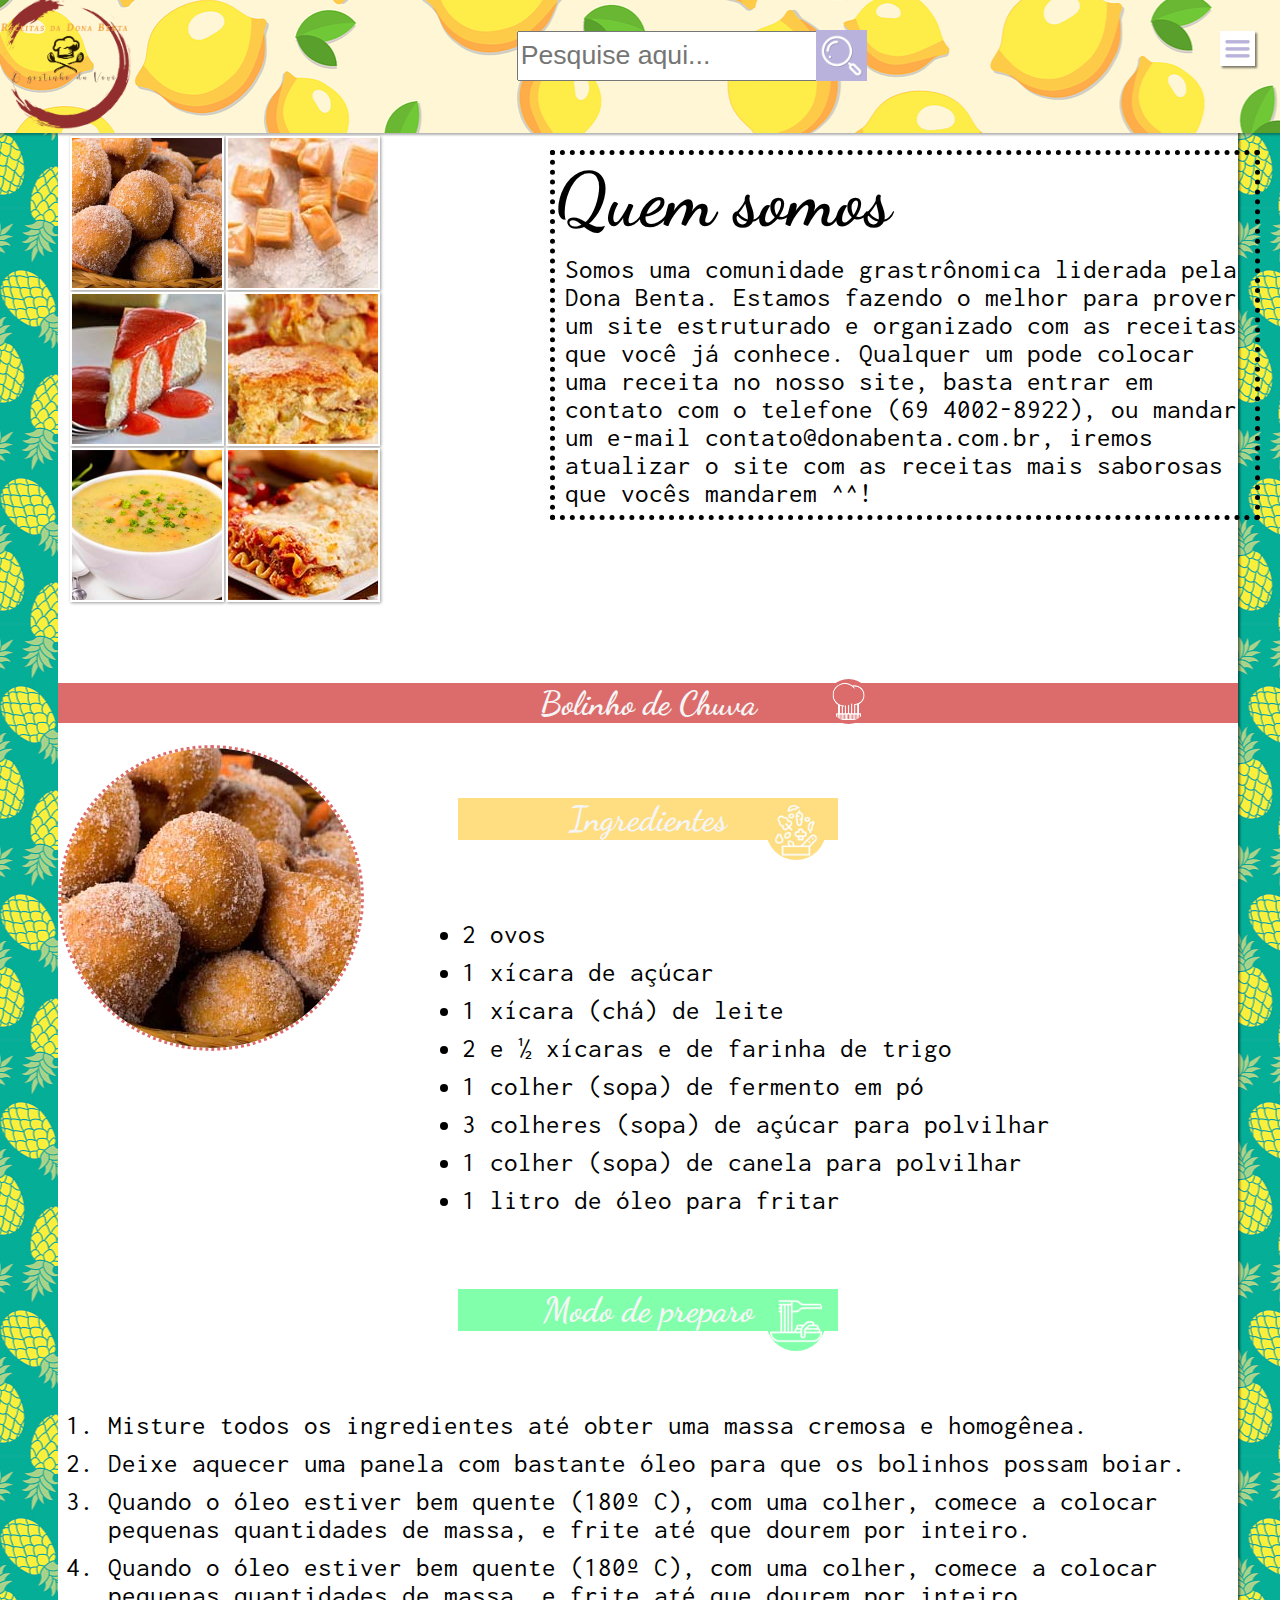
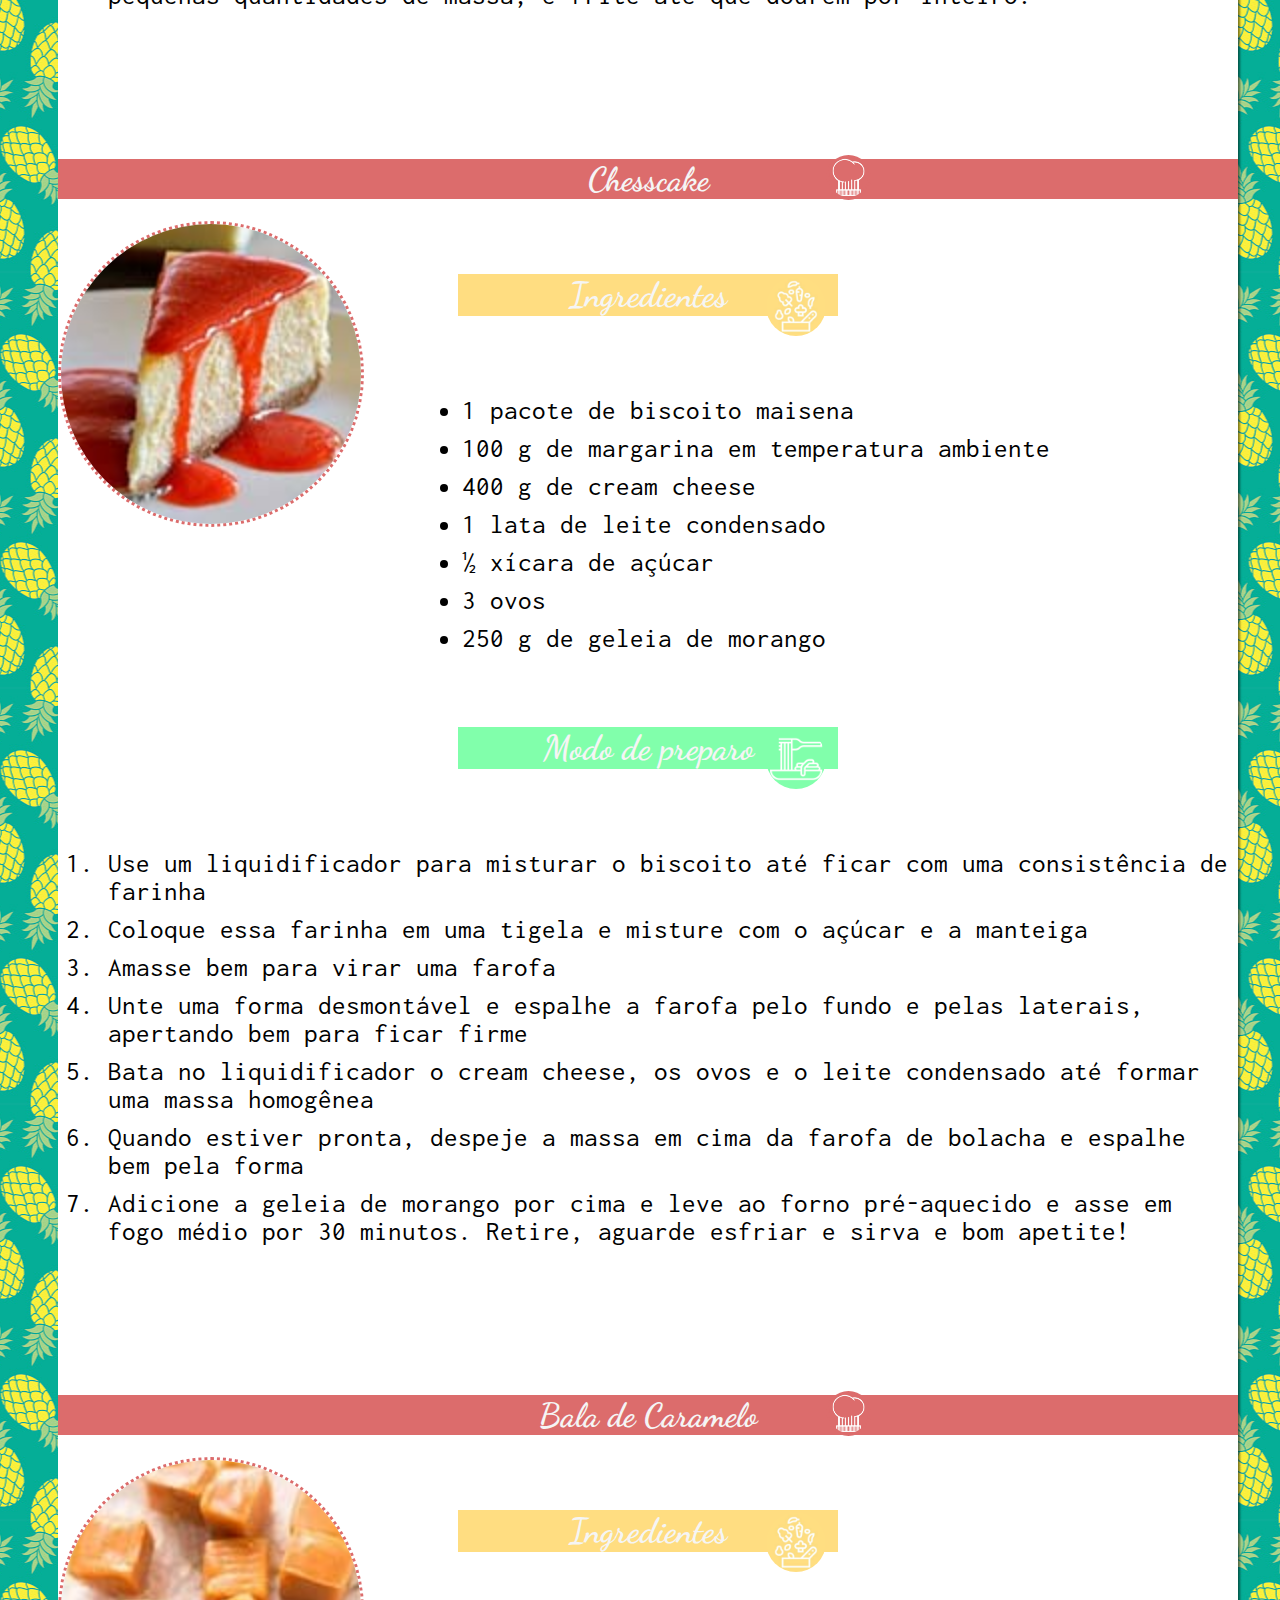
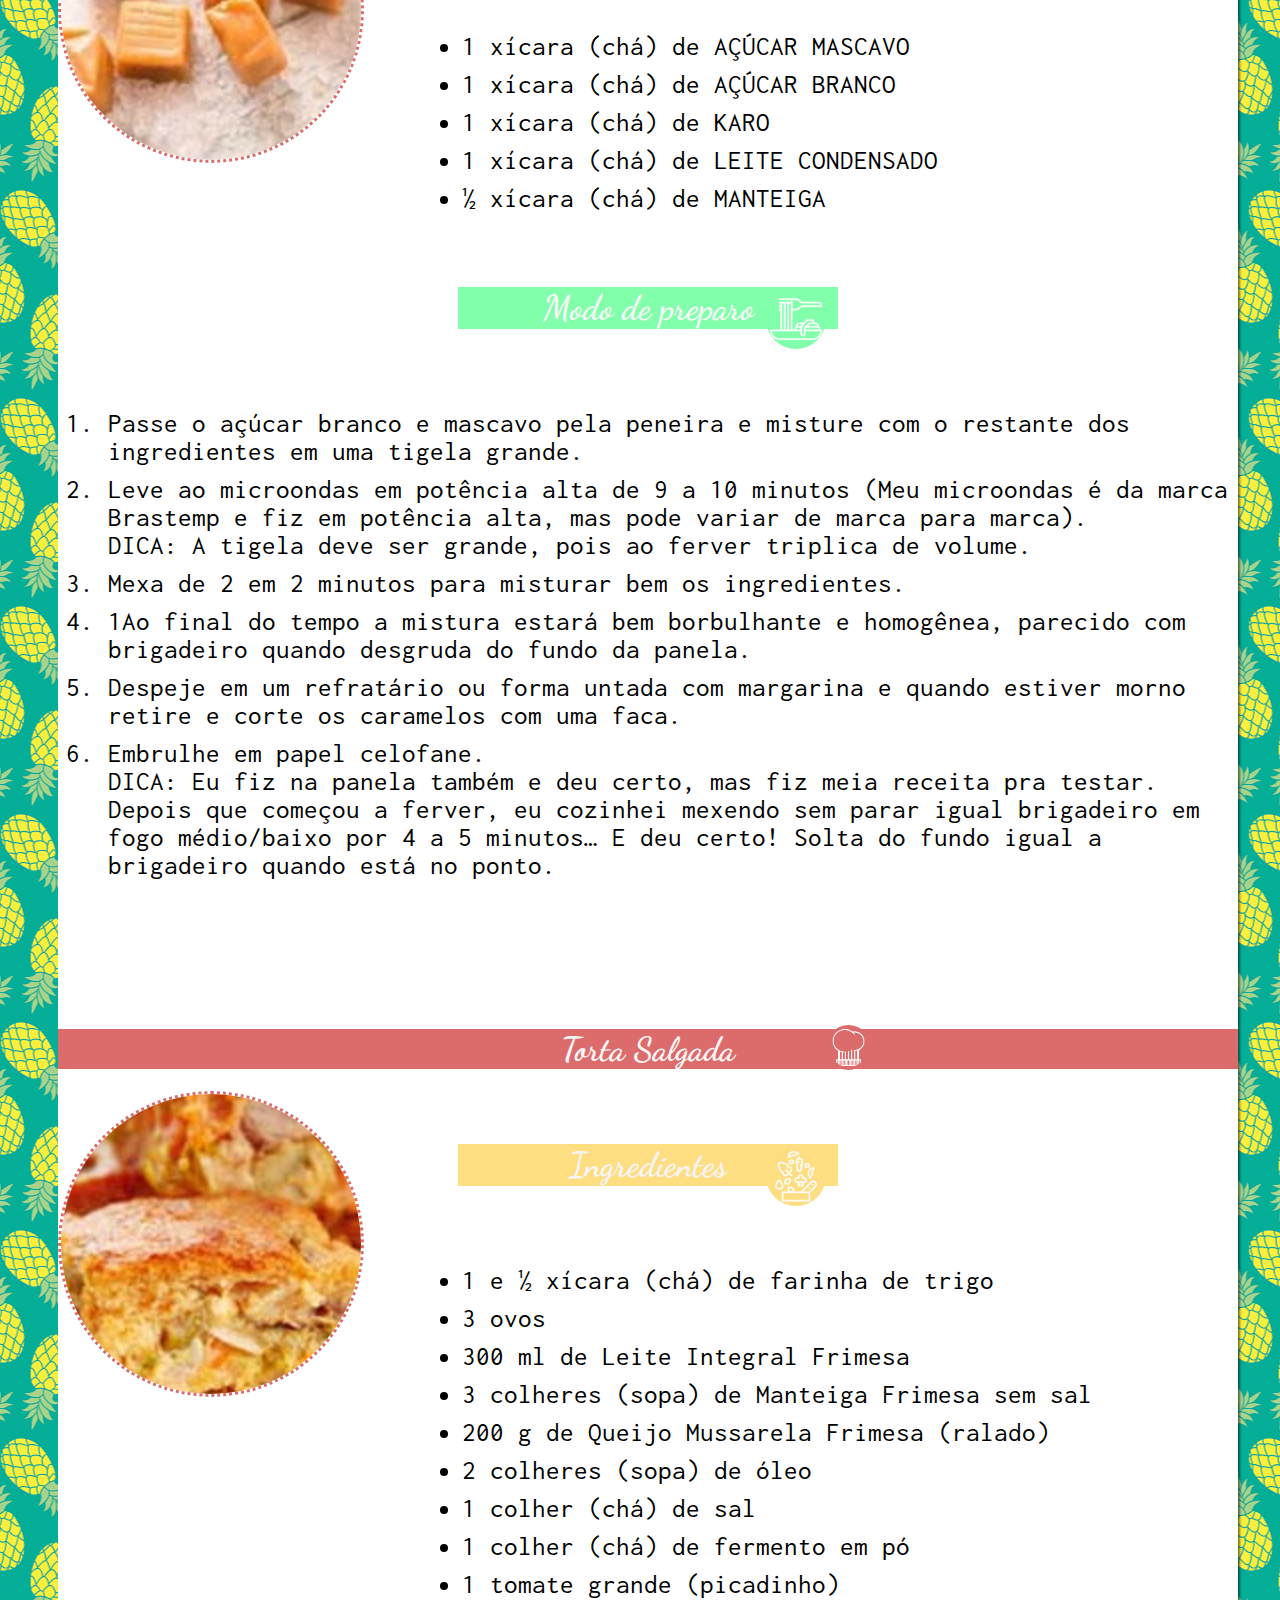
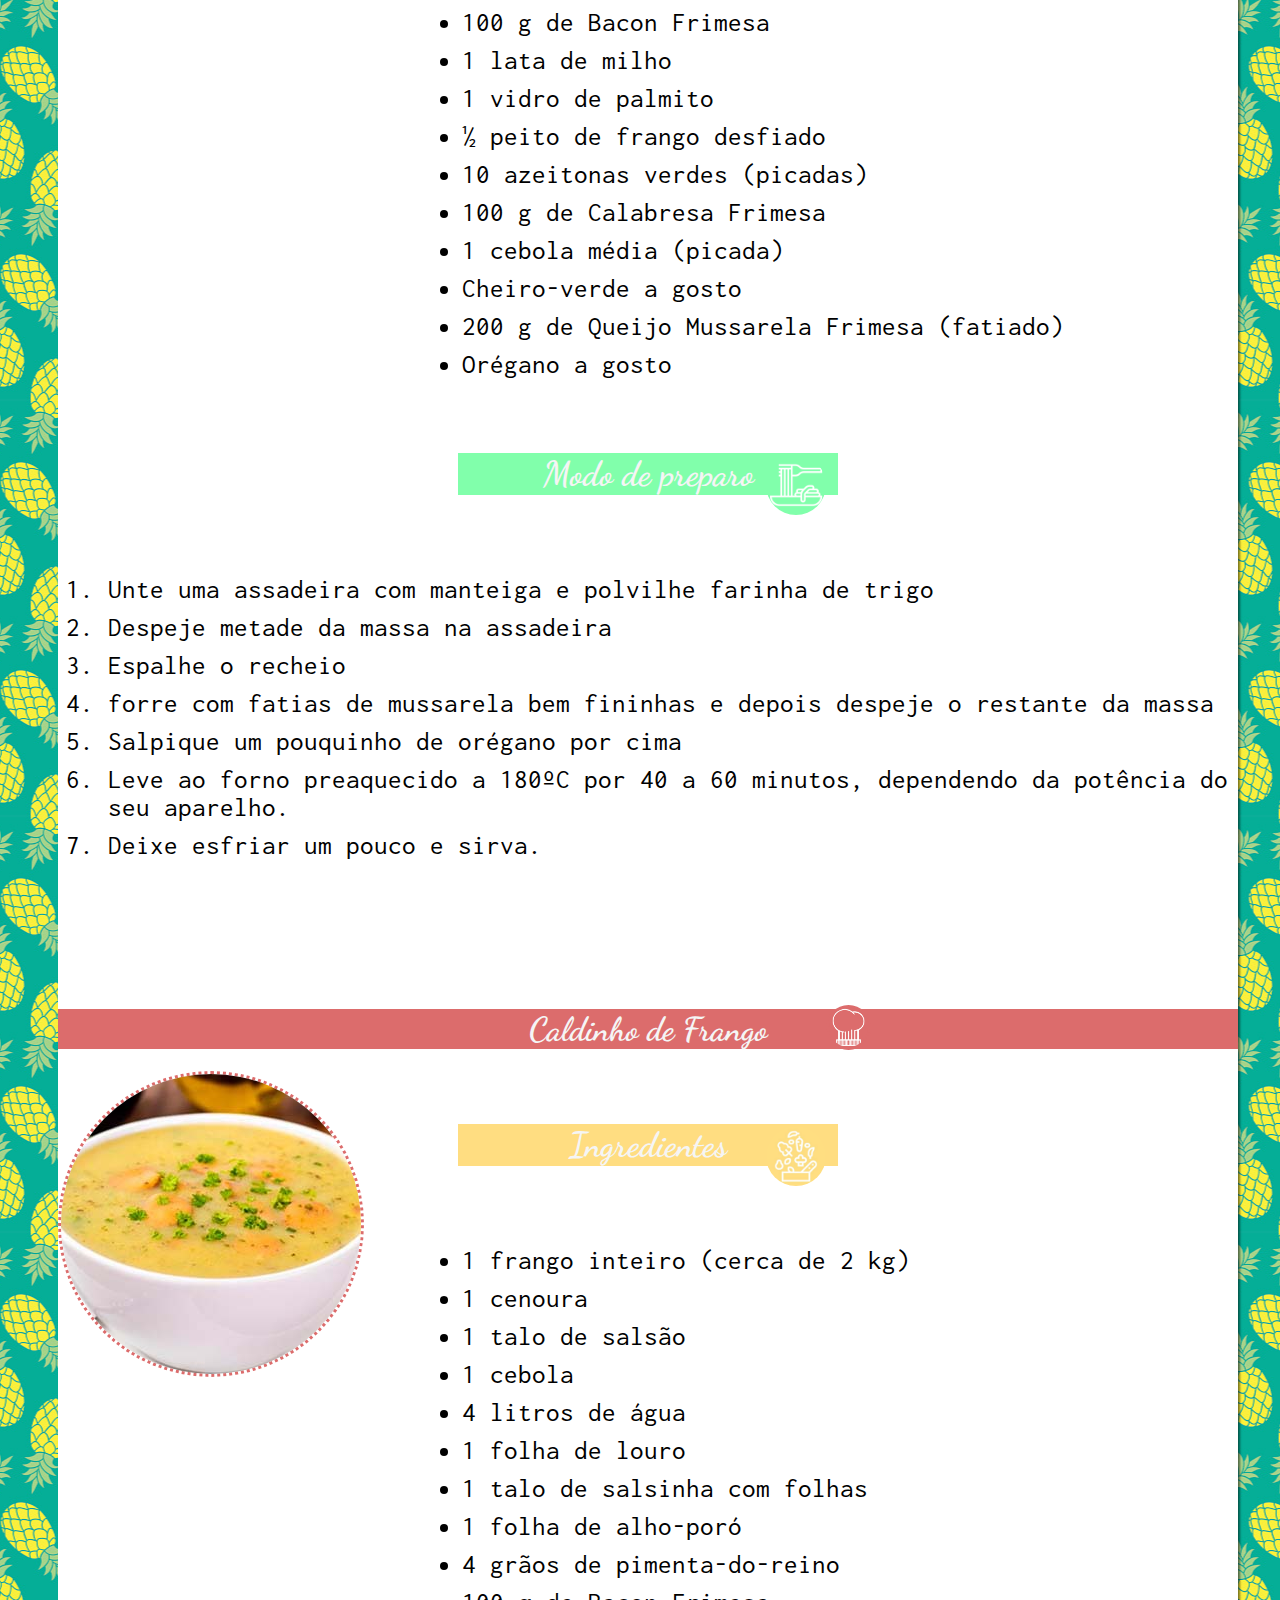
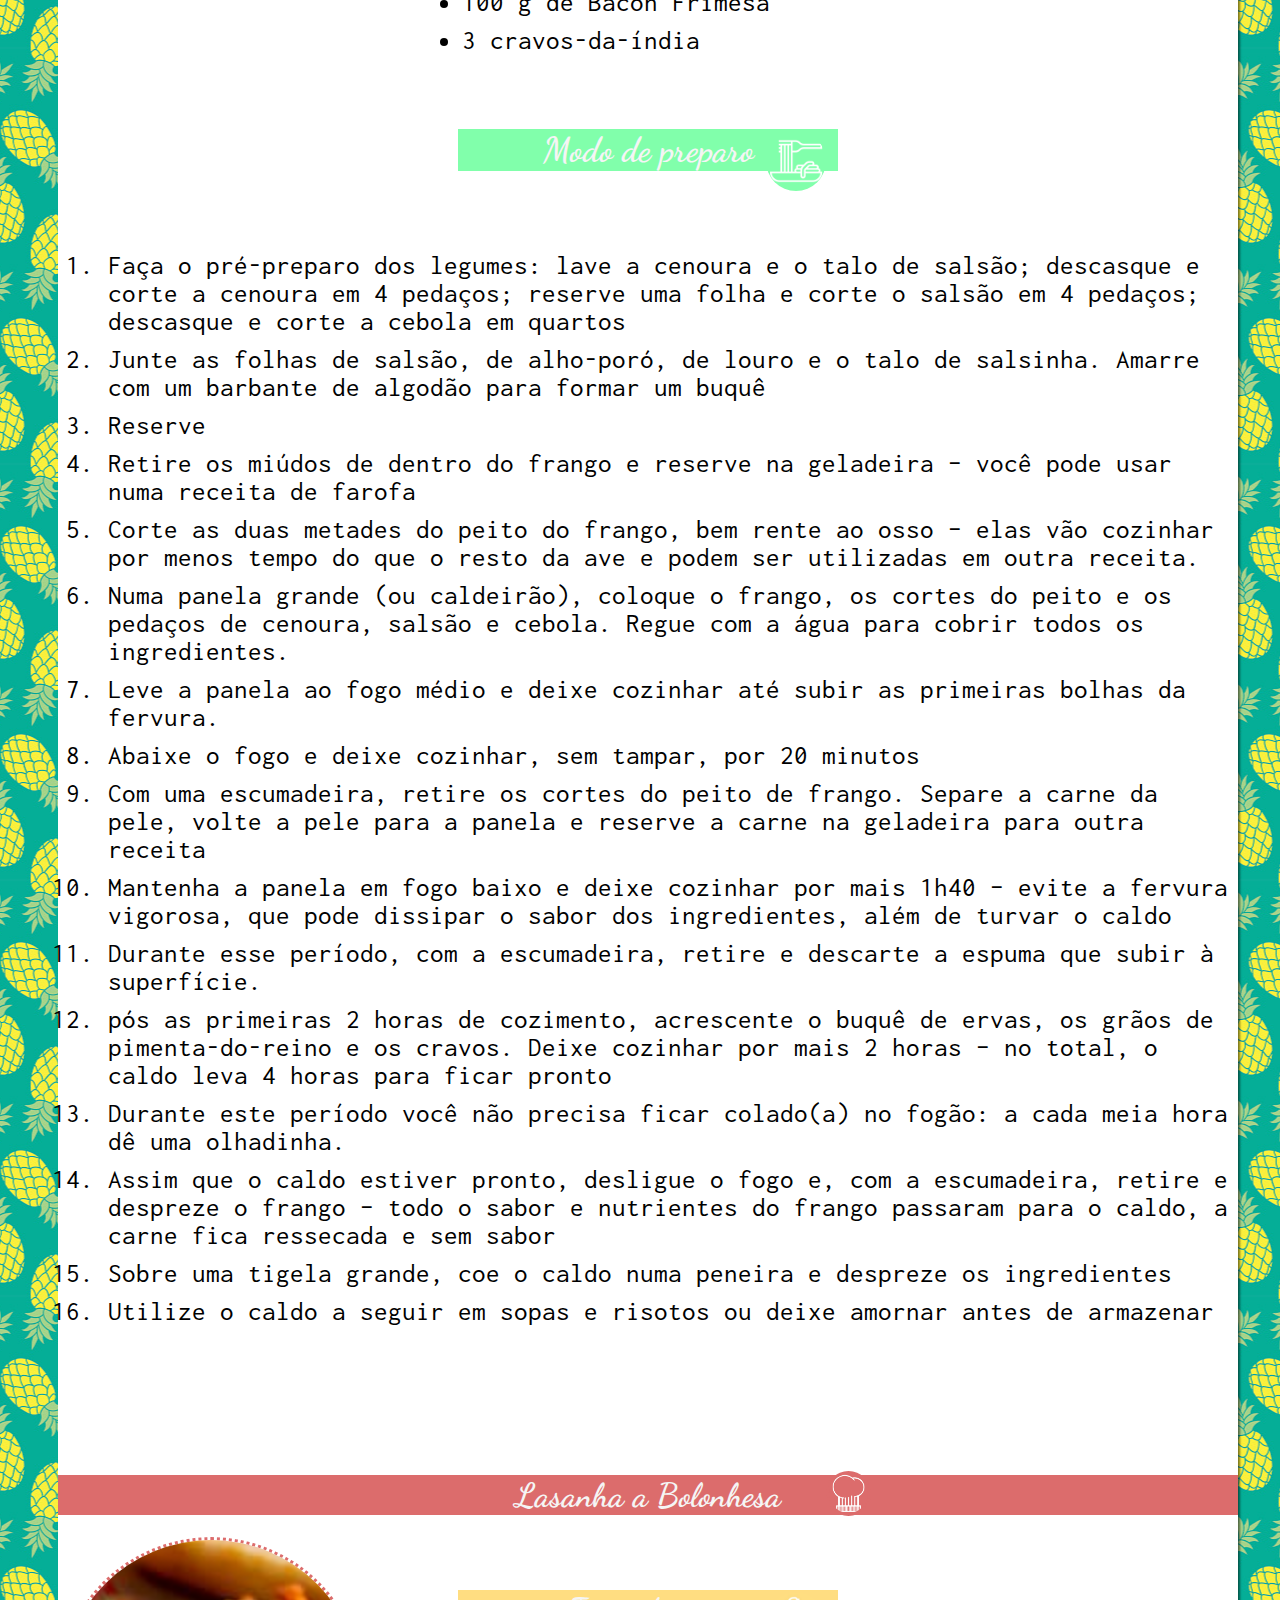
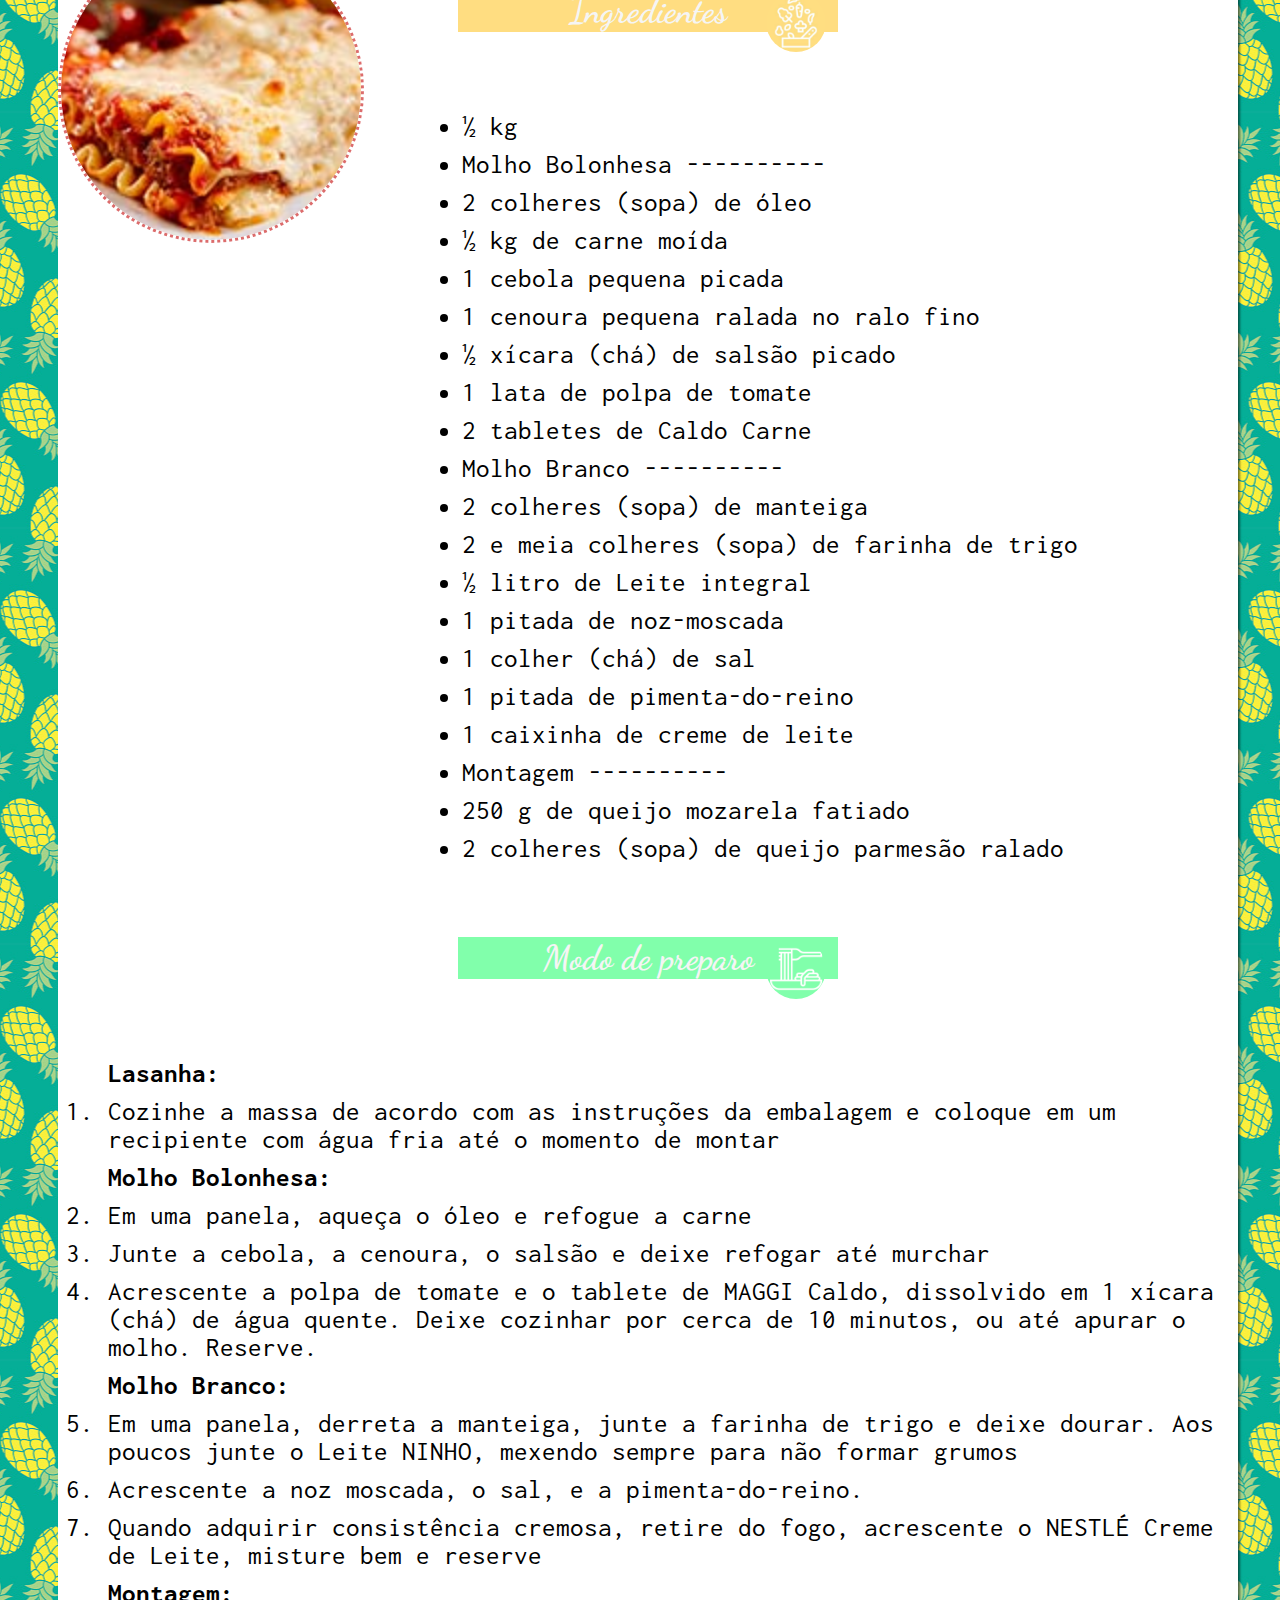
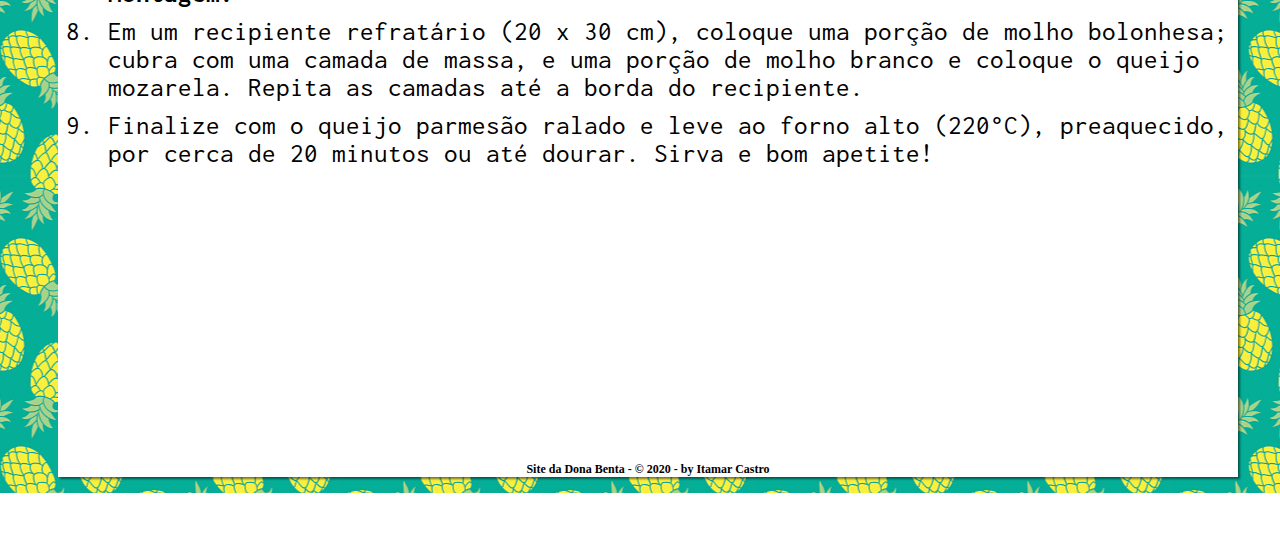
<file: index.html>
<!doctype html>
<html lang="pt-br">
  <head>
    <title>Dona Benta</title>

    <meta charset="utf-8">
    <link rel="stylesheet" href="_assets/_css/estilo.css">

    <link rel="apple-touch-icon" sizes="57x57" href="_assets/_imagens/apple-icon-57x57.png">
    <link rel="apple-touch-icon" sizes="60x60" href="_assets/_imagens/apple-icon-60x60.png">
    <link rel="apple-touch-icon" sizes="72x72" href="_assets/_imagens/apple-icon-72x72.png">
    <link rel="apple-touch-icon" sizes="76x76" href="_assets/_imagens/apple-icon-76x76.png">
    <link rel="apple-touch-icon" sizes="114x114" href="_assets/_imagens/apple-icon-114x114.png">
    <link rel="apple-touch-icon" sizes="120x120" href="_assets/_imagens/apple-icon-120x120.png">
    <link rel="apple-touch-icon" sizes="144x144" href="_assets/_imagens/apple-icon-144x144.png">
    <link rel="apple-touch-icon" sizes="152x152" href="_assets/_imagens/apple-icon-152x152.png">
    <link rel="apple-touch-icon" sizes="180x180" href="_assets/_imagens/apple-icon-180x180.png">
    <link rel="icon" type="image/png" sizes="192x192"  href="_assets/_imagens/android-icon-192x192.png">
    <link rel="icon" type="image/png" sizes="32x32" href="_assets/_imagens/favicon-32x32.png">
    <link rel="icon" type="image/png" sizes="96x96" href="_assets/_imagens/favicon-96x96.png">
    <link rel="icon" type="image/png" sizes="16x16" href="_assets/_imagens/favicon-16x16.png">
    <meta name="msapplication-TileColor" content="#dc6c6c">
    <meta name="theme-color" content="#dc6c6c">

  </head>
  <body>
    <div id="interface">
    
      <div id="menu">
      <header id="cabecalho">
          
      <img src="_assets/_imagens/logo-transparente.png" alt="Dona Benta" id="logo-topo">

      <div id="barra-pesquisa">
      <input type="search" name="nBarra-pesquisa" id="iBarra-pesquisa" placeholder="Pesquise aqui...">
      <img src="_assets/_imagens/icone-pesquisa.jpg" id="icone-pesq"> 
      </div>
      
    <div id="menuPrincipal">
      <div class="botao-menu">
        <input type="checkbox" name="nMenu" id="iMenu"/>
        <label for="iMenu"> <img src="_assets/_imagens/menu-hamb-logo.jpg" id="hamb-buttom"></label>
      
        <div class="barra-lateral">

          <nav id="receitas">
            <a href="index.html"><div class="link"><img src="_assets/_imagens/icone-receitas.png" class="icone-receita"/></div></a>
            <a href="_pages/receitas-salgadas.html"><div class="link"><img src="_assets/_imagens/icone-receitas-salgadas.png" class="icone-receita"/></div></a>
            <a href="_pages/receitas-doces.html"><div class="link"><img src="_assets/_imagens/icone-receitas-doces.png" class="icone-receita"/></div></a>
          </nav>
        </div>

      </div>
    
      </header>
    
      
      <article id="artigo-pricipal">
        <div id="receitas">
        <ul id="galeria-receitas">
          
          <a href="#receita-n-1" id="foto-galeria-1"><li id="foto-galeria-1"><span>Bolinho de Chuva</span></li></a>
          <a href="#receita-n-2" id="foto-galeria-2"><li id="foto-galeria-2"><span>Bala de Caramelo</span></li></a>
          <a href="#receita-n-3" id="foto-galeria-3"><li id="foto-galeria-3"><span>Chesscake Tradicional</span></li></a>
          <a href="#receita-n-4" id="foto-galeria-4"><li id="foto-galeria-4"><span>Torta de Frango </span></li></a>
          <a href="#receita-n-5" id="foto-galeria-5"><li id="foto-galeria-5"><span>Lasanha a Bolonhesa</span></li></a>
          <a href="#receita-n-6" id="foto-galeria-6"><li id="foto-galeria-6"><span>Caldinho de Frango</span></li></a>

      
          <div id="receita-1" class="receitas">
            <h1>Bolo de Chuva</h1>
            <p>
              Quem não gosta de um bolo de chuva? Hmmm, só de falar me dá agua na boca, é uma receita simples, saborosa, e que todo mundo pode fazer, vamos lá!?
            </p>
          </div>

          <div id="receita-2" class="receitas">
            <h1>Bala de Caramelo</h1>
            <p>
              As balas sempre foram meu ponto fraco. Quando eu era criança, contava as horas para que acabasse a aula e eu pudesse passar na banquinha de doces para comprar um pacotinho de balas e levar pra casa. Gosto tanto do sabor do caramelo que decidi fazer minhas próprias balinhas, e ficaram tão gostosas que é impossível não comer várias.
            </p>
          </div>
          
          <div id="receita-3" class="receitas">
            <h1>Chesscake</h1>
            <p>
              O cheesecake é quase que um pedacinho do céu em formato de um doce! Cremoso e saboroso, essa sobremesa não é tão difícil de fazer como se pensa... O melhor de tudo é que pode ser combinado com vários sabores: blueberry, uva, chocolate e até café!
            </p>
          </div>

          <div id="receita-4" class="receitas">
            <h1>Torta Salgada</h1>
            <p>
              Uma torta extremamente saborosa, perfeita para um lanche da tarde, é rapido para fazer e é perfeito para levar para a casa de alguém, para um encontro da igreja ou até para a seia de natal!
            </p>
          </div>

          <div id="receita-6" class="receitas">
            <h1>Lasanha a Bolonhesa</h1>
            <p>
              Essa é para a mesma turminha que gostou da torta de frango, mas vamos ser sinceros, quem não gosta de lasanha?!? no almoço, na janta, na seia, se tem lasanha o nosso sub-conciente já acha que é dia especial, então que tal usar minha receita para ficar mais especial ainda?

            </p>
          </div>

          <div id="receita-5" class="receitas">
            <h1>Caldinho de Frango</h1>
            <p>
              Uma receita facil, perfeita para aquele jantar/almoço em familia de ultima hora e se você nunca provou o verdadeiro caldo de galinha caseiro não sabe o que está perdendo. Deixe suas receitas de sopas e risotos com um sabor especial.
            </p>
          </div>
          
        </ul>           
        </div>
        <div id="quem-somos">
          <h1>Quem somos</h1>
          <p>
            Somos uma comunidade grastrônomica liderada pela Dona Benta. Estamos fazendo o melhor para prover um site estruturado e organizado com as receitas que você já conhece. Qualquer um pode colocar uma receita no nosso site, basta entrar em contato com o telefone (69 4002-8922), ou mandar um e-mail contato@donabenta.com.br, iremos atualizar o site com as receitas mais saborosas que vocês mandarem ^^!
          </p>
        </div>

      <div class="receita" id="receita-n-1">
        <div id="titulo">
          <h1 id="bolo-de-chuva">Bolinho de Chuva </h1>
          <img src="_assets/_imagens/icone-titulo.png" id="icone">
          <a href="#galeria-receitas"><img src="_assets/_imagens/receita-bolinho_de_chuva.jpg"></a>
        </div>
      <div class="ingredientes">
        <h2>Ingredientes</h2>
        <img src="_assets/_imagens/icone-ingredientes.jpg">
      </div>
        <ul>
          <li>2 ovos</li>
          <li>1 xícara de açúcar</li>
          <li>1 xícara (chá) de leite</li>
          <li>2 e ½ xícaras e de farinha de trigo</li>
          <li>1 colher (sopa) de fermento em pó</li>
          <li>3 colheres (sopa) de açúcar para polvilhar</li>
          <li>1 colher (sopa) de canela para polvilhar</li>
          <li>1 litro de óleo para fritar</li>
        </ul>
      
      <div class="modo-de-preparo">
        <h2>Modo de preparo</h2> <img src="_assets/_imagens/icone-modo-de-preparo.png">
        <ol>
          <li>Misture todos os ingredientes até obter uma massa cremosa e homogênea.</li>
          <li>Deixe aquecer uma panela com bastante óleo para que os bolinhos possam boiar.</li>
          <li>Quando o óleo estiver bem quente (180º C), com uma colher, comece a colocar pequenas quantidades de massa, e frite até que dourem por inteiro.</li>
          <li>Quando o óleo estiver bem quente (180º C), com uma colher, comece a colocar pequenas quantidades de massa, e frite até que dourem por inteiro.</li>
        </ol>
      </div>

      <div class="receita" id="receita-n-3">
        <div id="titulo">
          <h1>Chesscake</h1>
          <img src="_assets/_imagens/icone-titulo.png" id="icone">
          <a href="#galeria-receitas"><img src="_assets/_imagens/receita-de-cheesecake-tradicional.jpg"></a>
        </div>
        <div class="ingredientes">
          <h2>Ingredientes</h2>
          <img src="_assets/_imagens/icone-ingredientes.jpg">
        </div>
        <ul>
          <li>1 pacote de biscoito maisena</li>
          <li>100 g de margarina em temperatura ambiente</li>
          <li>400 g de cream cheese</li>
          <li>1 lata de leite condensado</li>
          <li>½ xícara de açúcar</li>
          <li>3 ovos</li>
          <li>250 g de geleia de morango</li>
        </ul>
      </div>
      <div class="modo-de-preparo">
        <h2>Modo de preparo</h2> <img src="_assets/_imagens/icone-modo-de-preparo.png">
        <ol>
          <li>Use um liquidificador para misturar o biscoito até ficar com uma consistência de farinha</li>
          <li>Coloque essa farinha em uma tigela e misture com o açúcar e a manteiga</li>
          <li>Amasse bem para virar uma farofa</li>
          <li>Unte uma forma desmontável e espalhe a farofa pelo fundo e pelas laterais, apertando bem para ficar firme</li>
          <li>Bata no liquidificador o cream cheese, os ovos e o leite condensado até formar uma massa homogênea</li>
          <li>Quando estiver pronta, despeje a massa em cima da farofa de bolacha e espalhe bem pela forma</li>
          <li>Adicione a geleia de morango por cima e leve ao forno pré-aquecido e asse em fogo médio por 30 minutos. Retire, aguarde esfriar e sirva e bom apetite!</li>
        </ol>
      </div>

      <div class="receita" id="receita-n-2">
        <div id="titulo">
          <h1>Bala de Caramelo</h1>
          <img src="_assets/_imagens/icone-titulo.png" id="icone">
          <a href="#galeria-receitas"><img src="_assets/_imagens/receita-de-bala-de-caramelo.jpg"></a>
        </div>
        <div class="ingredientes">
          <h2>Ingredientes</h2>
          <img src="_assets/_imagens/icone-ingredientes.jpg">
        </div>
        <ul>
          <li>1 xícara (chá) de AÇÚCAR MASCAVO</li>
          <li>1 xícara (chá) de AÇÚCAR BRANCO</li>
          <li>1 xícara (chá) de KARO</li>
          <li>1 xícara (chá) de LEITE CONDENSADO</li>
          <li>½ xícara (chá) de MANTEIGA</li>
        </ul>
      </div>
      <div class="modo-de-preparo">
        <h2>Modo de preparo</h2> <img src="_assets/_imagens/icone-modo-de-preparo.png">
        <ol>
          <li>Passe o açúcar branco e mascavo pela peneira e misture com o restante dos ingredientes em uma tigela grande.</li>
          <li>Leve ao microondas em potência alta de 9 a 10 minutos (Meu microondas é da marca Brastemp e fiz em potência alta, mas pode variar de marca para marca).<br/>DICA: A tigela deve ser grande, pois ao ferver triplica de volume.</li>
          <li>Mexa de 2 em 2 minutos para misturar bem os ingredientes.</li>
          <li>1Ao final do tempo a mistura estará bem borbulhante e homogênea, parecido com brigadeiro quando desgruda do fundo da panela.</li>
          <li>Despeje em um refratário ou forma untada com margarina e quando estiver morno retire e corte os caramelos com uma faca.</li>
          <li>Embrulhe em papel celofane.<br/>DICA: Eu fiz na panela também e deu certo, mas fiz meia receita pra testar. Depois que começou a ferver, eu cozinhei mexendo sem parar igual brigadeiro em fogo médio/baixo por 4 a 5 minutos… E deu certo! Solta do fundo igual a brigadeiro quando está no ponto.</li>
        </ol>
      </div>

      <div class="receita" id="receita-n-4">
        <div id="titulo">
          <h1>Torta Salgada</h1>
          <img src="_assets/_imagens/icone-titulo.png" id="icone">
          <a href="#galeria-receitas"><img src="_assets/_imagens/receita-torta-salgada.jpg"></a>
        </div>
        <div class="ingredientes">
          <h2>Ingredientes</h2>
          <img src="_assets/_imagens/icone-ingredientes.jpg">
        </div>
        <ul>
          <li>1 e ½ xícara (chá) de farinha de trigo</li>
          <li>3 ovos</li>
          <li>300 ml de Leite Integral Frimesa</li>
          <li>3 colheres (sopa) de Manteiga Frimesa sem sal</li>
          <li>200 g de Queijo Mussarela Frimesa (ralado)</li>
          <li>2 colheres (sopa) de óleo</li>
          <li>1 colher (chá) de sal</li>
          <li>1 colher (chá) de fermento em pó</li>
          <li>1 tomate grande (picadinho)</li>
          <li>100 g de Bacon Frimesa</li>
          <li>1 lata de milho</li>
          <li>1 vidro de palmito</li>
          <li>½ peito de frango desfiado</li>
          <li>10 azeitonas verdes (picadas)</li>
          <li>100 g de Calabresa Frimesa</li>
          <li>1 cebola média (picada)</li>
          <li>Cheiro-verde a gosto</li>
          <li>200 g de Queijo Mussarela Frimesa (fatiado)</li>
          <li>Orégano a gosto </li>
        </ul>
        <div class="modo-de-preparo">
          <h2>Modo de preparo</h2> <img src="_assets/_imagens/icone-modo-de-preparo.png">
          <ol>
            <li>Unte uma assadeira com manteiga e polvilhe farinha de trigo</li>
            <li>Despeje metade da massa na assadeira</li>
            <li>Espalhe o recheio</li>
            <li>forre com fatias de mussarela bem fininhas e depois despeje o restante da massa</li>
            <li>Salpique um pouquinho de orégano por cima</li>
            <li>Leve ao forno preaquecido a 180ºC por 40 a 60 minutos, dependendo da potência do seu aparelho.</li>
            <li>Deixe esfriar um pouco e sirva.</li>
          </ol>
        </div>
      </div>
      

      <div class="receita" id="receita-n-5">
        <div id="titulo">
          <h1>Caldinho de Frango</h1>
          <img src="_assets/_imagens/icone-titulo.png" id="icone">
          <a href="#galeria-receitas"><img src="_assets/_imagens/receitas-caldo-frango1920x640.jpg"></a>
        </div>
        <div class="ingredientes">
          <h2>Ingredientes</h2>
          <img src="_assets/_imagens/icone-ingredientes.jpg">
        </div>
        <ul>
          <li>1 frango inteiro (cerca de 2 kg)</li>
          <li>1 cenoura</li>
          <li>1 talo de salsão</li>
          <li>1 cebola</li>
          <li>4 litros de água</li>
          <li>1 folha de louro</li>
          <li>1 talo de salsinha com folhas</li>
          <li>1 folha de alho-poró</li>
          <li>4 grãos de pimenta-do-reino</li>
          <li>100 g de Bacon Frimesa</li>
          <li>3 cravos-da-índia</li>
        </ul>
        <div class="modo-de-preparo" id="receita-n-6">
          <h2>Modo de preparo</h2> <img src="_assets/_imagens/icone-modo-de-preparo.png">
          <ol>
            <li>Faça o pré-preparo dos legumes: lave a cenoura e o talo de salsão; descasque e corte a cenoura em 4 pedaços; reserve uma folha e corte o salsão em 4 pedaços; descasque e corte a cebola em quartos</li>
            <li>Junte as folhas de salsão, de alho-poró, de louro e o talo de salsinha. Amarre com um barbante de algodão para formar um buquê</li>
            <li>Reserve</li>
            <li>Retire os miúdos de dentro do frango e reserve na geladeira – você pode usar numa receita de farofa</li>
            <li>Corte as duas metades do peito do frango, bem rente ao osso – elas vão cozinhar por menos tempo do que o resto da ave e podem ser utilizadas em outra receita.</li>
            <li>Numa panela grande (ou caldeirão), coloque o frango, os cortes do peito e os pedaços de cenoura, salsão e cebola. Regue com a água para cobrir todos os ingredientes.</li>
            <li>Leve a panela ao fogo médio e deixe cozinhar até subir as primeiras bolhas da fervura.</li>
            <li>Abaixe o fogo e deixe cozinhar, sem tampar, por 20 minutos</li>
            <li>Com uma escumadeira, retire os cortes do peito de frango. Separe a carne da pele, volte a pele para a panela e reserve a carne na geladeira para outra receita</li>
            <li>Mantenha a panela em fogo baixo e deixe cozinhar por mais 1h40 – evite a fervura vigorosa, que pode dissipar o sabor dos ingredientes, além de turvar o caldo</li>
            <li>Durante esse período, com a escumadeira, retire e descarte a espuma que subir à superfície.</li>
            <li>pós as primeiras 2 horas de cozimento, acrescente o buquê de ervas, os grãos de pimenta-do-reino e os cravos. Deixe cozinhar por mais 2 horas – no total, o caldo leva 4 horas para ficar pronto</li>
            <li>Durante este período você não precisa ficar colado(a) no fogão: a cada meia hora dê uma olhadinha.</li>
            <li>Assim que o caldo estiver pronto, desligue o fogo e, com a escumadeira, retire e despreze o frango – todo o sabor e nutrientes do frango passaram para o caldo, a carne fica ressecada e sem sabor</li>
            <li>Sobre uma tigela grande, coe o caldo numa peneira e despreze os ingredientes</li>
            <li>Utilize o caldo a seguir em sopas e risotos ou deixe amornar antes de armazenar</li>
          </ol>
        </div>
      </div>

       <div class="receita">
        <div id="titulo">
          <h1>Lasanha a Bolonhesa</h1>
          <img src="_assets/_imagens/icone-titulo.png" id="icone">
          <a href="#galeria-receitas"><img src="_assets/_imagens/receitas-lasanha_bolonhesa.jpg"></a>
        </div>
        <div class="ingredientes">
          <h2>Ingredientes</h2>
          <img src="_assets/_imagens/icone-ingredientes.jpg">
        </div>
        <ul>
          <li>½ kg</li>
          <li>Molho Bolonhesa ----------</li>
          <li>2 colheres (sopa) de óleo</li>
          <li>½ kg de carne moída</li>
          <li>1 cebola pequena picada</li>
          <li>1 cenoura pequena ralada no ralo fino</li>
          <li>½ xícara (chá) de salsão picado</li>
          <li>1 lata de polpa de tomate</li>
          <li>2 tabletes de Caldo Carne</li>
          <li>Molho Branco ----------</li>
          <li>2 colheres (sopa) de manteiga</li>
          <li>2 e meia colheres (sopa) de farinha de trigo</li>
          <li>½ litro de Leite integral</li>
          <li>1 pitada de noz-moscada</li>
          <li>1 colher (chá) de sal</li>
          <li>1 pitada de pimenta-do-reino</li>
          <li>1 caixinha de creme de leite</li>
          <li>Montagem ----------</li>
          <li>250 g de queijo mozarela fatiado</li>
          <li>2 colheres (sopa) de queijo parmesão ralado</li>


        </ul>
        <div class="modo-de-preparo">
          <h2>Modo de preparo</h2> <img src="_assets/_imagens/icone-modo-de-preparo.png">
          <ol>
            <h3>Lasanha:</h3>
            <li>Cozinhe a massa de acordo com as instruções da embalagem e coloque em um recipiente com água fria até o momento de montar</li>
            <h3>Molho Bolonhesa:</h3>
            <li>Em uma panela, aqueça o óleo e refogue a carne</li>
            <li>Junte a cebola, a cenoura, o salsão e deixe refogar até murchar</li>
            <li>Acrescente a polpa de tomate e o tablete de MAGGI Caldo, dissolvido em 1 xícara (chá) de água quente. Deixe cozinhar por cerca de 10 minutos, ou até apurar o molho. Reserve.</li>
            <h3>Molho Branco:</h3>
            <li>Em uma panela, derreta a manteiga, junte a farinha de trigo e deixe dourar. Aos poucos junte o Leite NINHO, mexendo sempre para não formar grumos</li>
            <li>Acrescente a noz moscada, o sal, e a pimenta-do-reino.</li>
            <li>Quando adquirir consistência cremosa, retire do fogo, acrescente o NESTLÉ Creme de Leite, misture bem e reserve</li>
            <h3>Montagem:</h3>
            <li>Em um recipiente refratário (20 x 30 cm), coloque uma porção de molho bolonhesa; cubra com uma camada de massa, e uma porção de molho branco e coloque o queijo mozarela. Repita as camadas até a borda do recipiente.</li>
            <li>Finalize com o queijo parmesão ralado e leve ao forno alto (220°C), preaquecido, por cerca de 20 minutos ou até dourar. Sirva e bom apetite!</li>

          </ol>
        </div>
      </div>
      
      <footer id="rodape">

        <h4>Site da Dona Benta - &copy; 2020 - by Itamar Castro </h4>
      </footer>
      </article>
    </div>
  </body>
</html>
</file>
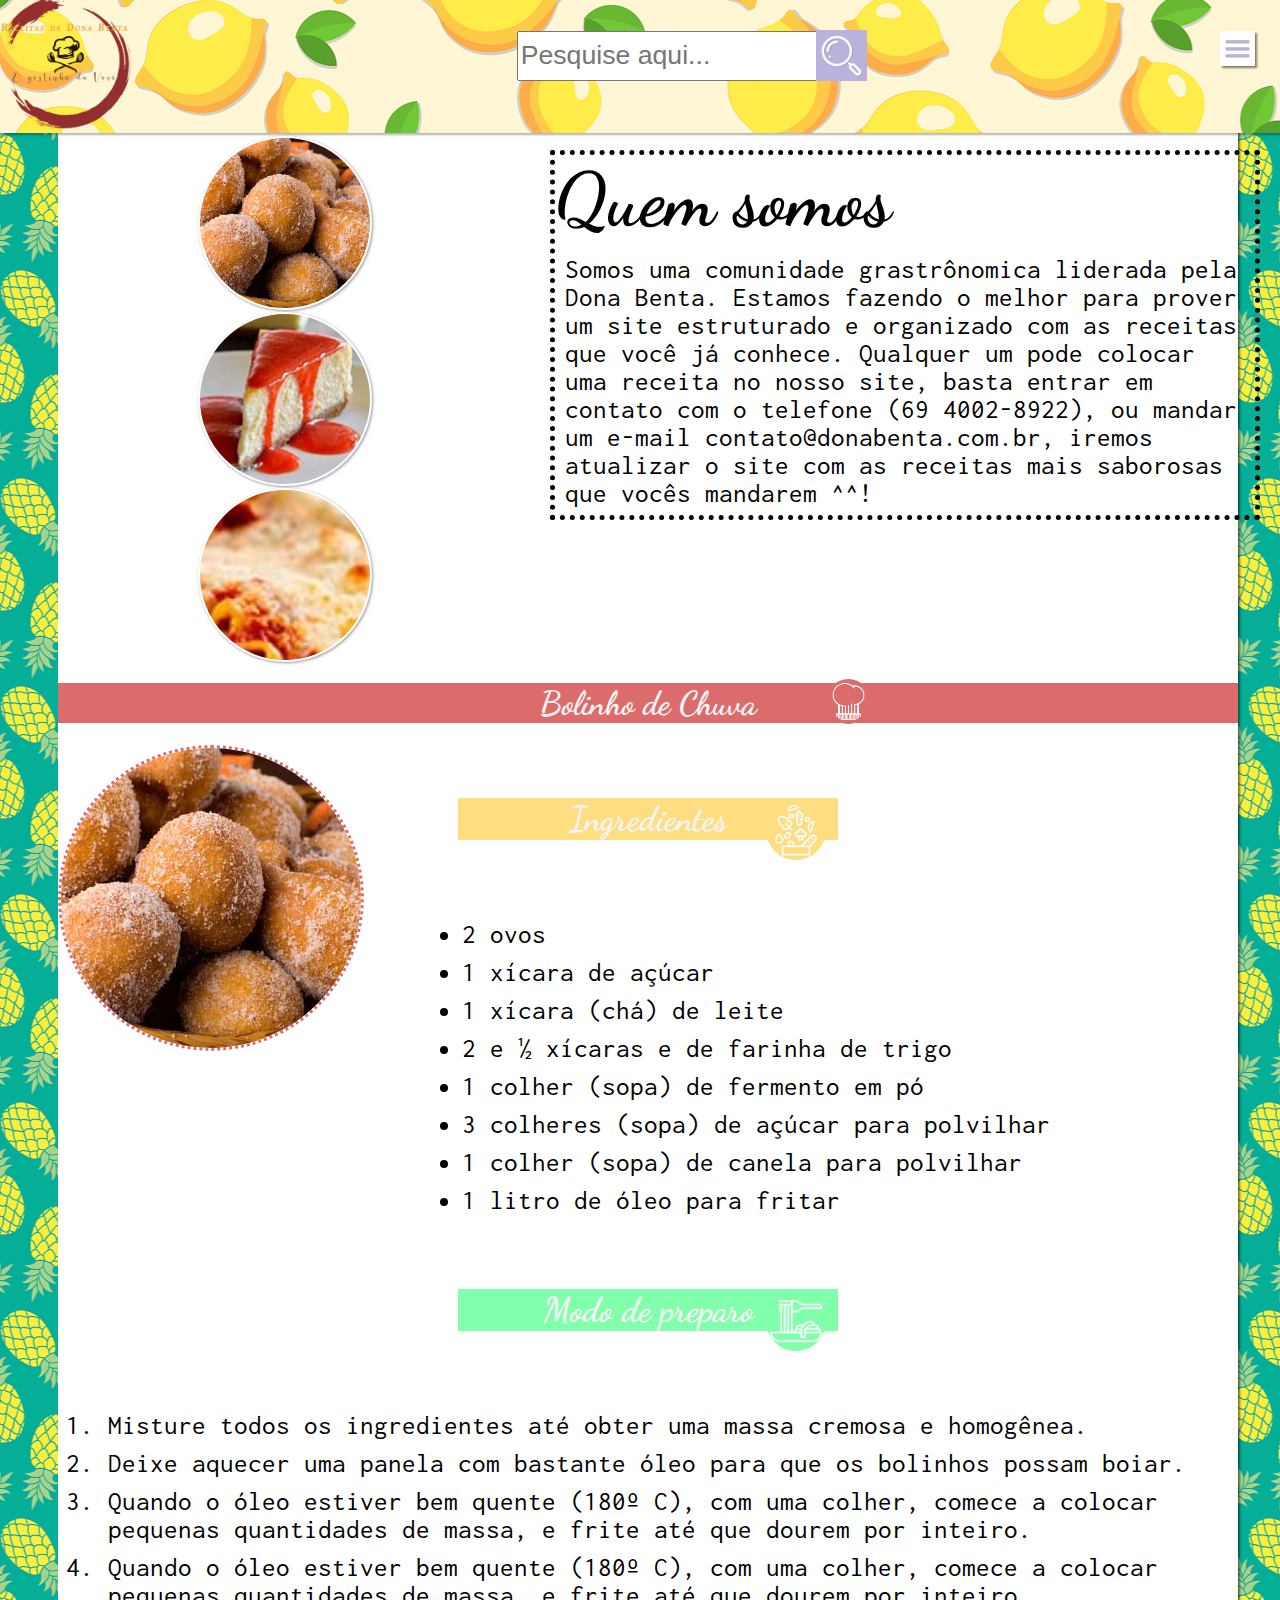
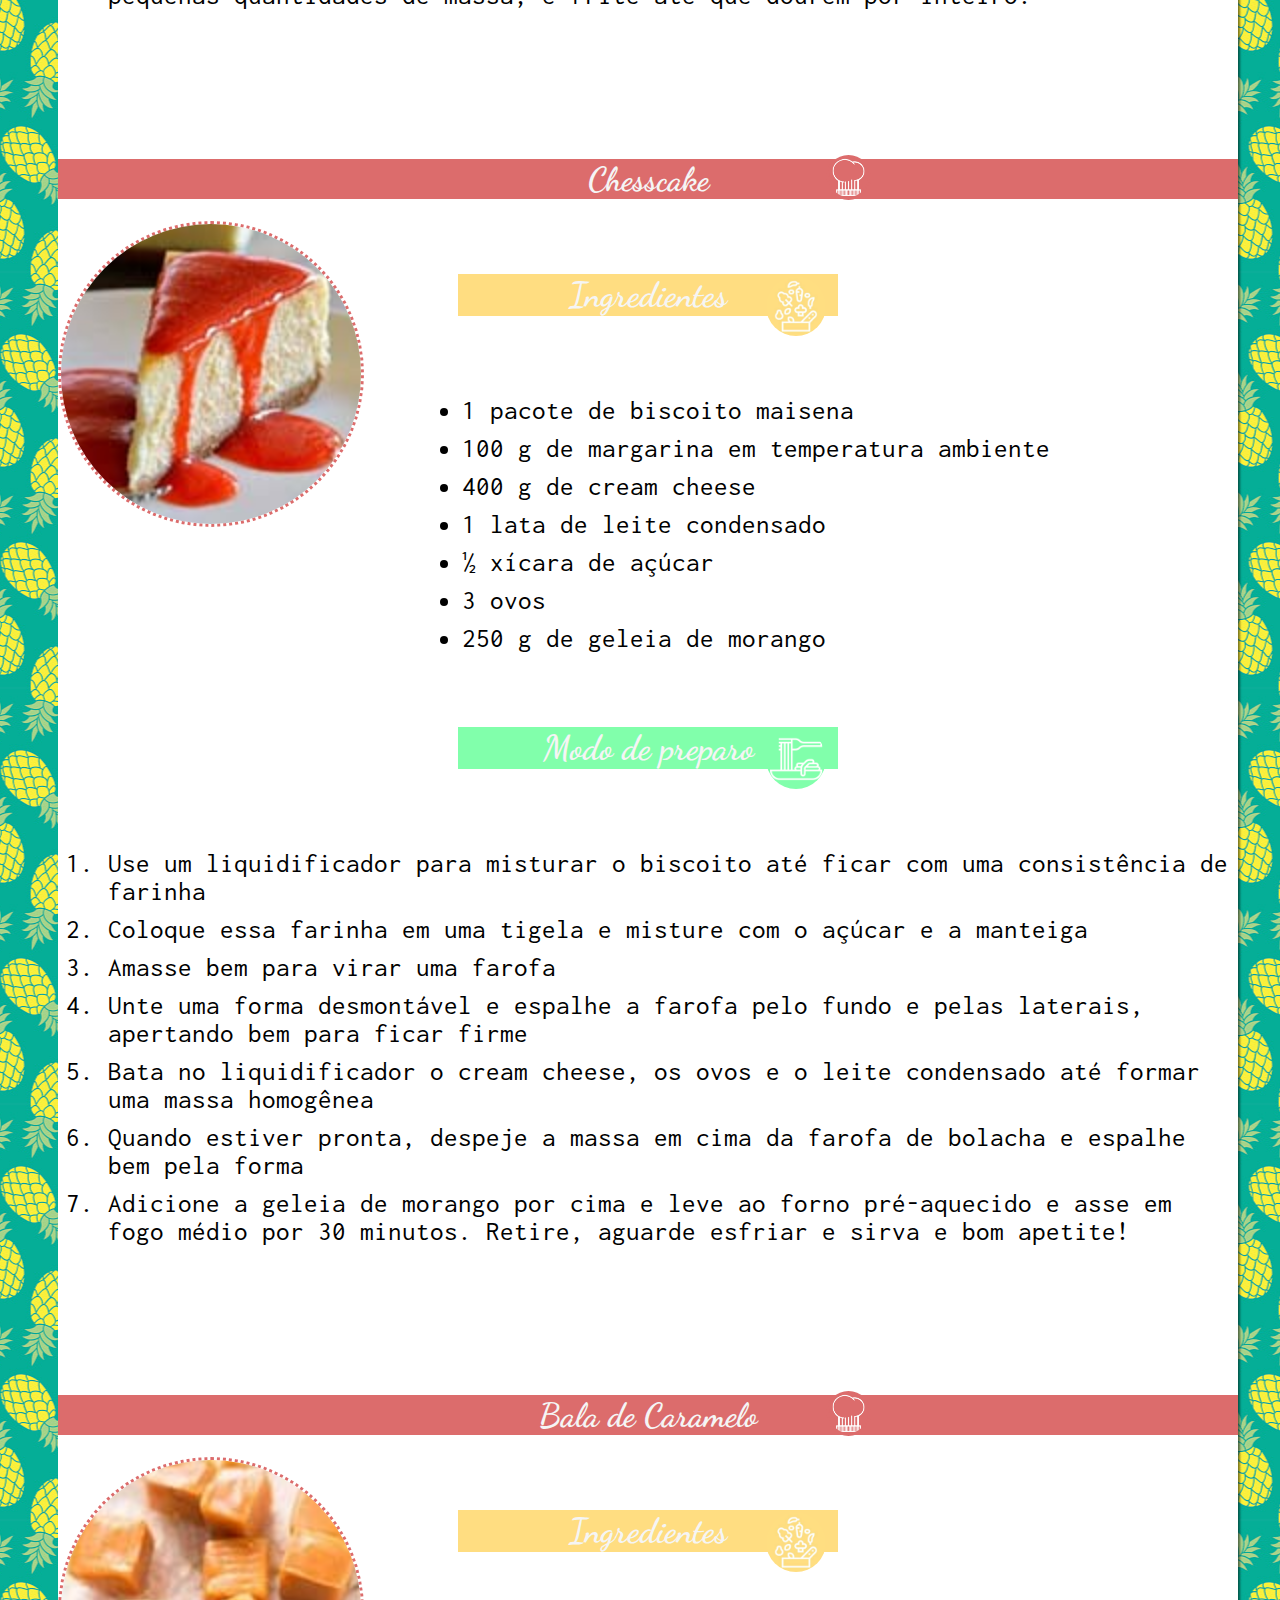
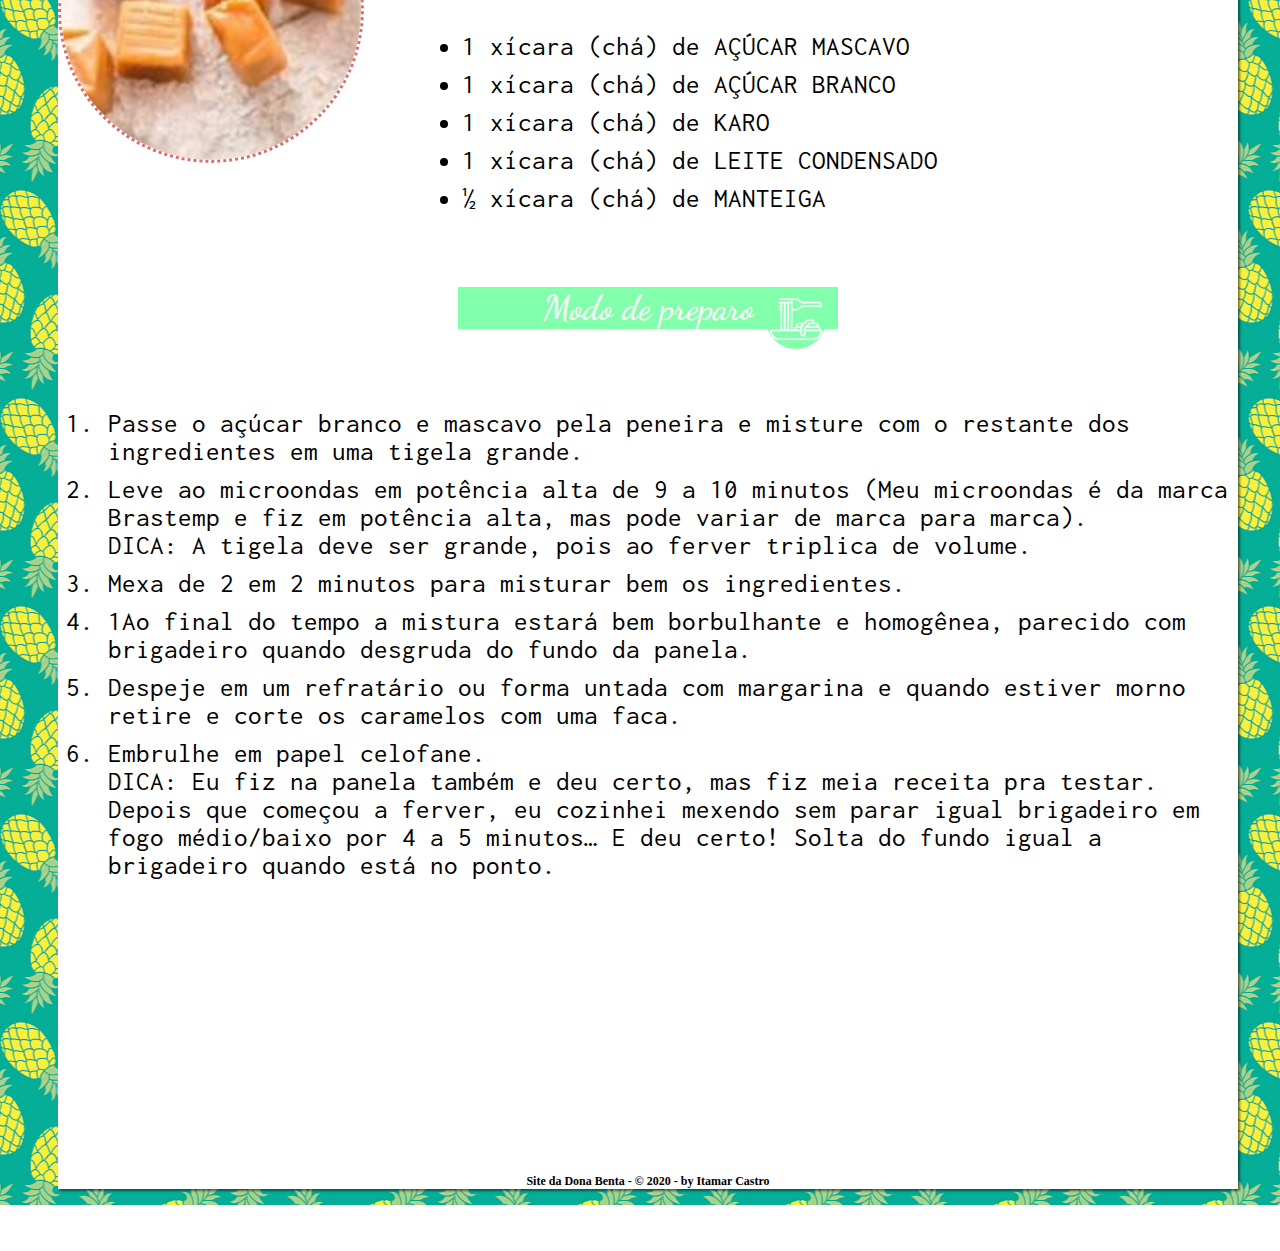
<file: _pages/receitas-doces.html>
<!doctype html>
<html lang="pt-br">
  <head>
    <title>Dona Benta</title>

    <meta charset="utf-8">
    <link rel="stylesheet" href="../_assets/_css/estilo.css">
    <link rel="stylesheet" href="../_assets/_css/doces.css">

    <link rel="apple-touch-icon" sizes="57x57" href="../_assets/_imagens/apple-icon-57x57.png">
    <link rel="apple-touch-icon" sizes="60x60" href="../_assets/_imagens/apple-icon-60x60.png">
    <link rel="apple-touch-icon" sizes="72x72" href="../_assets/_imagens/apple-icon-72x72.png">
    <link rel="apple-touch-icon" sizes="76x76" href="../_assets/_imagens/apple-icon-76x76.png">
    <link rel="apple-touch-icon" sizes="114x114" href="../_assets/_imagens/apple-icon-114x114.png">
    <link rel="apple-touch-icon" sizes="120x120" href="../_assets/_imagens/apple-icon-120x120.png">
    <link rel="apple-touch-icon" sizes="144x144" href="../_assets/_imagens/apple-icon-144x144.png">
    <link rel="apple-touch-icon" sizes="152x152" href="../_assets/_imagens/apple-icon-152x152.png">
    <link rel="apple-touch-icon" sizes="180x180" href="../_assets/_imagens/apple-icon-180x180.png">
    <link rel="icon" type="image/png" sizes="192x192"  href="../_assets/_imagens/android-icon-192x192.png">
    <link rel="icon" type="image/png" sizes="32x32" href="../_assets/_imagens/favicon-32x32.png">
    <link rel="icon" type="image/png" sizes="96x96" href="../_assets/_imagens/favicon-96x96.png">
    <link rel="icon" type="image/png" sizes="16x16" href="../_assets/_imagens/favicon-16x16.png">
    <meta name="msapplication-TileColor" content="#dc6c6c">
    <meta name="theme-color" content="#dc6c6c">


  </head>
  <body>
    <div id="interface">
    
      <div id="menu">
      <header id="cabecalho">
          
      <img src="../_assets/_imagens/logo-transparente.png" alt="Dona Benta" id="logo-topo">

      <div id="barra-pesquisa">
      <input type="search" name="nBarra-pesquisa" id="iBarra-pesquisa" placeholder="Pesquise aqui...">
      <img src="../_assets/_imagens/icone-pesquisa.jpg" id="icone-pesq"> 
      </div>
      
    <div id="menuPrincipal">
      <div class="botao-menu">
        <input type="checkbox" name="nMenu" id="iMenu"/>
        <label for="iMenu"> <img src="../_assets/_imagens/menu-hamb-logo.jpg" id="hamb-buttom"></label>
      
        <div class="barra-lateral">

          <nav id="receitas">
            <a href="index.html"><div class="link"><img src="../_assets/_imagens/icone-receitas.png" class="icone-receita"/></div></a>
            <a href="receitas-salgadas.html"><div class="link"><img src="../_assets/_imagens/icone-receitas-salgadas.png" class="icone-receita"/></div></a>
            <a href="receitas-doces.html"><div class="link"><img src="../_assets/_imagens/icone-receitas-doces.png" class="icone-receita"/></div></a>
          </nav>
        </div>

      </div>
    
      </header>
    
      
      <article id="artigo-pricipal">
        <div id="receitas">
        <ul id="galeria-receitas">
          
          <a href="#receita-n-1" id="foto-galeria-1"><li id="foto-galeria-1"><span>Bolinho de Chuva</span></li></a>
          <a href="#receita-n-2" id="foto-galeria-2"><li id="foto-galeria-2"><span>Bala de Caramelo</span></li></a>
          <a href="#receita-n-3" id="foto-galeria-3"><li id="foto-galeria-3"><span>Chesscake Tradicional</span></li></a>


          <div id="receita-1" class="receitas">
            <h1>Bolo de Chuva</h1>
            <p>
              Quem não gosta de um bolo de chuva? Hmmm, só de falar me dá agua na boca, é uma receita simples, saborosa, e que todo mundo pode fazer, vamos lá!?
            </p>
          </div>

          <div id="receita-2" class="receitas">
            <h1>Bala de Caramelo</h1>
            <p>
              As balas sempre foram meu ponto fraco. Quando eu era criança, contava as horas para que acabasse a aula e eu pudesse passar na banquinha de doces para comprar um pacotinho de balas e levar pra casa. Gosto tanto do sabor do caramelo que decidi fazer minhas próprias balinhas, e ficaram tão gostosas que é impossível não comer várias.
            </p>
          </div>
          
          <div id="receita-3" class="receitas">
            <h1>Chesscake</h1>
            <p>
              O cheesecake é quase que um pedacinho do céu em formato de um doce! Cremoso e saboroso, essa sobremesa não é tão difícil de fazer como se pensa... O melhor de tudo é que pode ser combinado com vários sabores: blueberry, uva, chocolate e até café!
            </p>
          </div> 
          </ul>       
        </div>
        <div id="quem-somos">
          <h1>Quem somos</h1>
          <p>
            Somos uma comunidade grastrônomica liderada pela Dona Benta. Estamos fazendo o melhor para prover um site estruturado e organizado com as receitas que você já conhece. Qualquer um pode colocar uma receita no nosso site, basta entrar em contato com o telefone (69 4002-8922), ou mandar um e-mail contato@donabenta.com.br, iremos atualizar o site com as receitas mais saborosas que vocês mandarem ^^!
          </p>
        </div>

      <div class="receita" id="receita-n-1">
        <div id="titulo">
          <h1 id="bolo-de-chuva">Bolinho de Chuva </h1>
          <img src="../_assets/_imagens/icone-titulo.png" id="icone">
          <a href="#galeria-receitas"><img src="../_assets/_imagens/receita-bolinho_de_chuva.jpg"></a>
        </div>
      <div class="ingredientes">
        <h2>Ingredientes</h2>
        <img src="../_assets/_imagens/icone-ingredientes.jpg">
      </div>
        <ul>
          <li>2 ovos</li>
          <li>1 xícara de açúcar</li>
          <li>1 xícara (chá) de leite</li>
          <li>2 e ½ xícaras e de farinha de trigo</li>
          <li>1 colher (sopa) de fermento em pó</li>
          <li>3 colheres (sopa) de açúcar para polvilhar</li>
          <li>1 colher (sopa) de canela para polvilhar</li>
          <li>1 litro de óleo para fritar</li>
        </ul>
      
      <div class="modo-de-preparo">
        <h2>Modo de preparo</h2> <img src="../_assets/_imagens/icone-modo-de-preparo.png">
        <ol>
          <li>Misture todos os ingredientes até obter uma massa cremosa e homogênea.</li>
          <li>Deixe aquecer uma panela com bastante óleo para que os bolinhos possam boiar.</li>
          <li>Quando o óleo estiver bem quente (180º C), com uma colher, comece a colocar pequenas quantidades de massa, e frite até que dourem por inteiro.</li>
          <li>Quando o óleo estiver bem quente (180º C), com uma colher, comece a colocar pequenas quantidades de massa, e frite até que dourem por inteiro.</li>
        </ol>
      </div>

      <div class="receita" id="receita-n-2">
        <div id="titulo">
          <h1>Chesscake</h1>
          <img src="../_assets/_imagens/icone-titulo.png" id="icone">
          <a href="#galeria-receitas"><img src="../_assets/_imagens/receita-de-cheesecake-tradicional.jpg"></a>
        </div>
        <div class="ingredientes">
          <h2>Ingredientes</h2>
          <img src="../_assets/_imagens/icone-ingredientes.jpg">
        </div>
        <ul>
          <li>1 pacote de biscoito maisena</li>
          <li>100 g de margarina em temperatura ambiente</li>
          <li>400 g de cream cheese</li>
          <li>1 lata de leite condensado</li>
          <li>½ xícara de açúcar</li>
          <li>3 ovos</li>
          <li>250 g de geleia de morango</li>
        </ul>
      </div>
      <div class="modo-de-preparo">
        <h2>Modo de preparo</h2> <img src="../_assets/_imagens/icone-modo-de-preparo.png">
        <ol>
          <li>Use um liquidificador para misturar o biscoito até ficar com uma consistência de farinha</li>
          <li>Coloque essa farinha em uma tigela e misture com o açúcar e a manteiga</li>
          <li>Amasse bem para virar uma farofa</li>
          <li>Unte uma forma desmontável e espalhe a farofa pelo fundo e pelas laterais, apertando bem para ficar firme</li>
          <li>Bata no liquidificador o cream cheese, os ovos e o leite condensado até formar uma massa homogênea</li>
          <li>Quando estiver pronta, despeje a massa em cima da farofa de bolacha e espalhe bem pela forma</li>
          <li>Adicione a geleia de morango por cima e leve ao forno pré-aquecido e asse em fogo médio por 30 minutos. Retire, aguarde esfriar e sirva e bom apetite!</li>
        </ol>
      </div>

      <div class="receita" id="receita-n-3">
        <div id="titulo">
          <h1>Bala de Caramelo</h1>
          <img src="../_assets/_imagens/icone-titulo.png" id="icone">
          <a href="#galeria-receitas"><img src="../_assets/_imagens/receita-de-bala-de-caramelo.jpg"></a>
        </div>
        <div class="ingredientes">
          <h2>Ingredientes</h2>
          <img src="../_assets/_imagens/icone-ingredientes.jpg">
        </div>
        <ul>
          <li>1 xícara (chá) de AÇÚCAR MASCAVO</li>
          <li>1 xícara (chá) de AÇÚCAR BRANCO</li>
          <li>1 xícara (chá) de KARO</li>
          <li>1 xícara (chá) de LEITE CONDENSADO</li>
          <li>½ xícara (chá) de MANTEIGA</li>
        </ul>
      </div>
      <div class="modo-de-preparo">
        <h2>Modo de preparo</h2> <img src="../_assets/_imagens/icone-modo-de-preparo.png">
        <ol>
          <li>Passe o açúcar branco e mascavo pela peneira e misture com o restante dos ingredientes em uma tigela grande.</li>
          <li>Leve ao microondas em potência alta de 9 a 10 minutos (Meu microondas é da marca Brastemp e fiz em potência alta, mas pode variar de marca para marca).<br/>DICA: A tigela deve ser grande, pois ao ferver triplica de volume.</li>
          <li>Mexa de 2 em 2 minutos para misturar bem os ingredientes.</li>
          <li>1Ao final do tempo a mistura estará bem borbulhante e homogênea, parecido com brigadeiro quando desgruda do fundo da panela.</li>
          <li>Despeje em um refratário ou forma untada com margarina e quando estiver morno retire e corte os caramelos com uma faca.</li>
          <li>Embrulhe em papel celofane.<br/>DICA: Eu fiz na panela também e deu certo, mas fiz meia receita pra testar. Depois que começou a ferver, eu cozinhei mexendo sem parar igual brigadeiro em fogo médio/baixo por 4 a 5 minutos… E deu certo! Solta do fundo igual a brigadeiro quando está no ponto.</li>
        </ol>
      </div>
      <footer id="rodape">

        <h4>Site da Dona Benta - &copy; 2020 - by Itamar Castro </h4>
      </footer>
      </article>
    </div>
  </body>
</html>
</file>
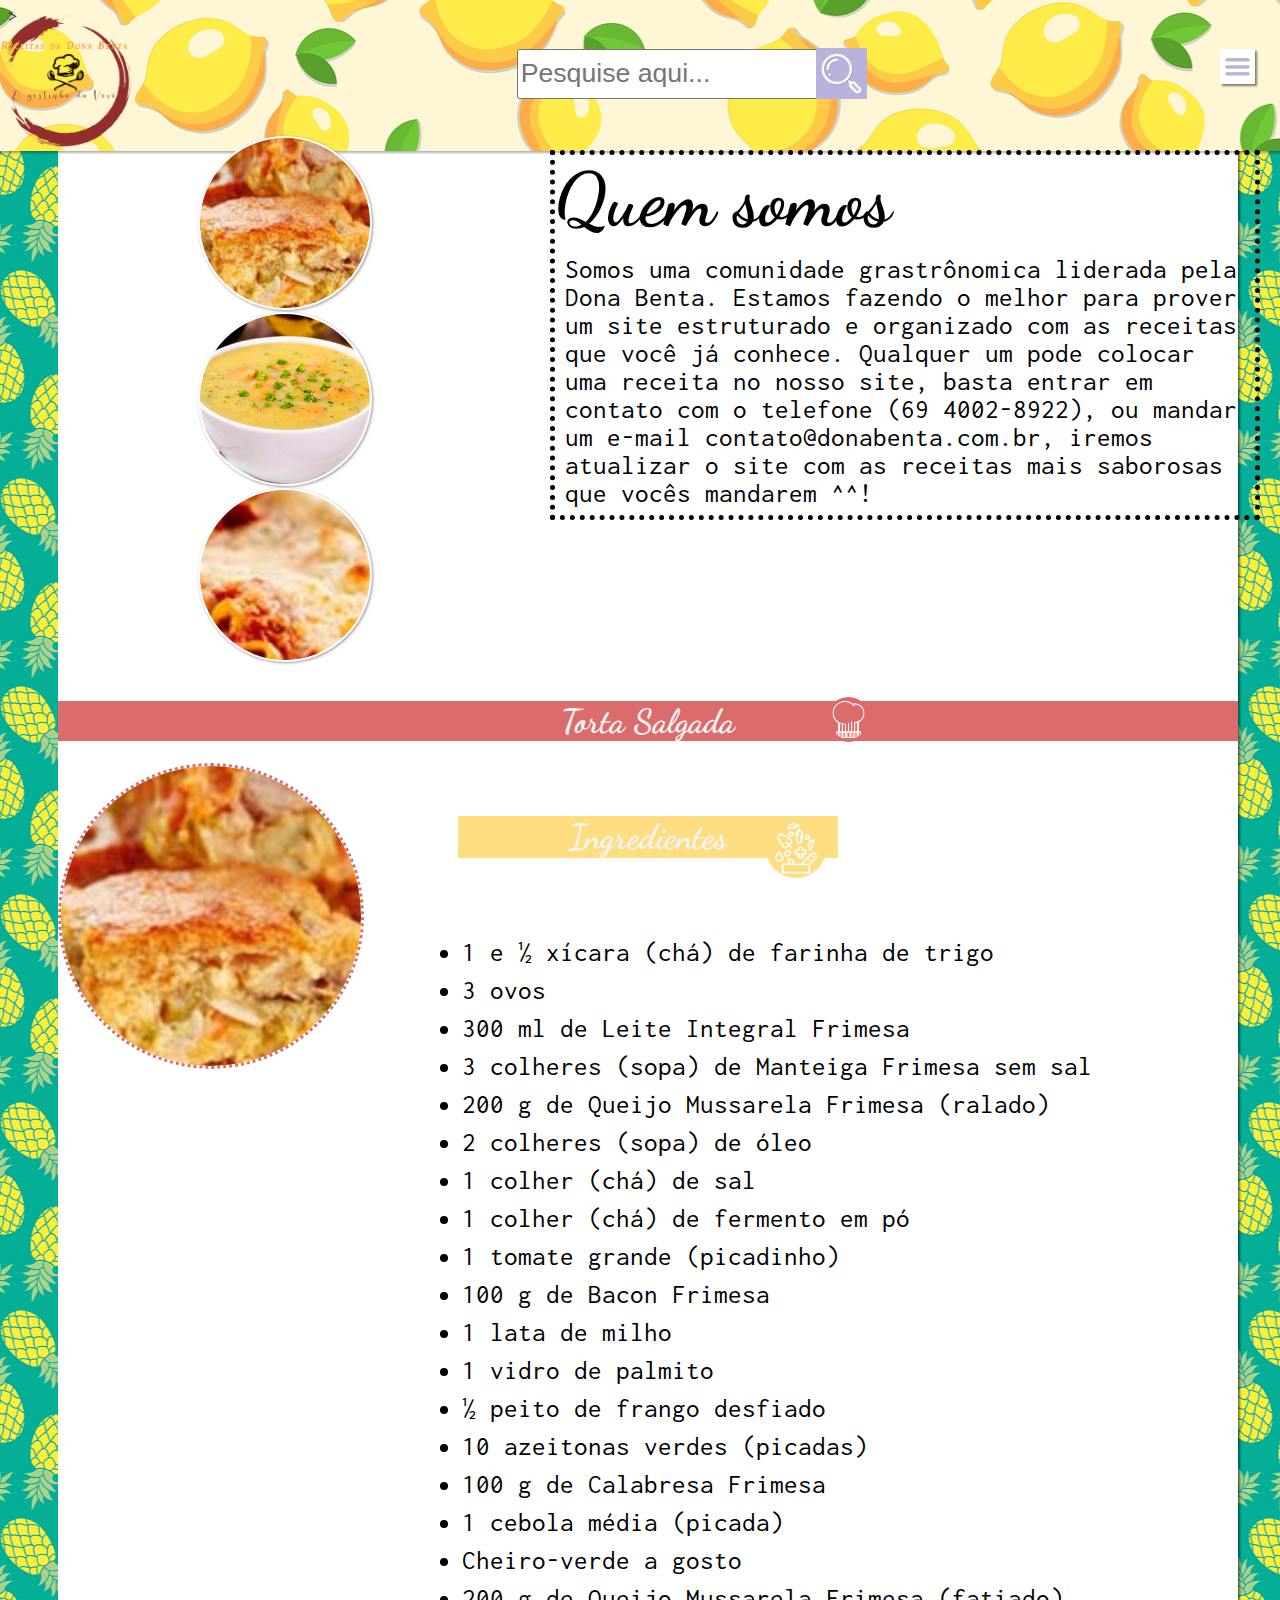
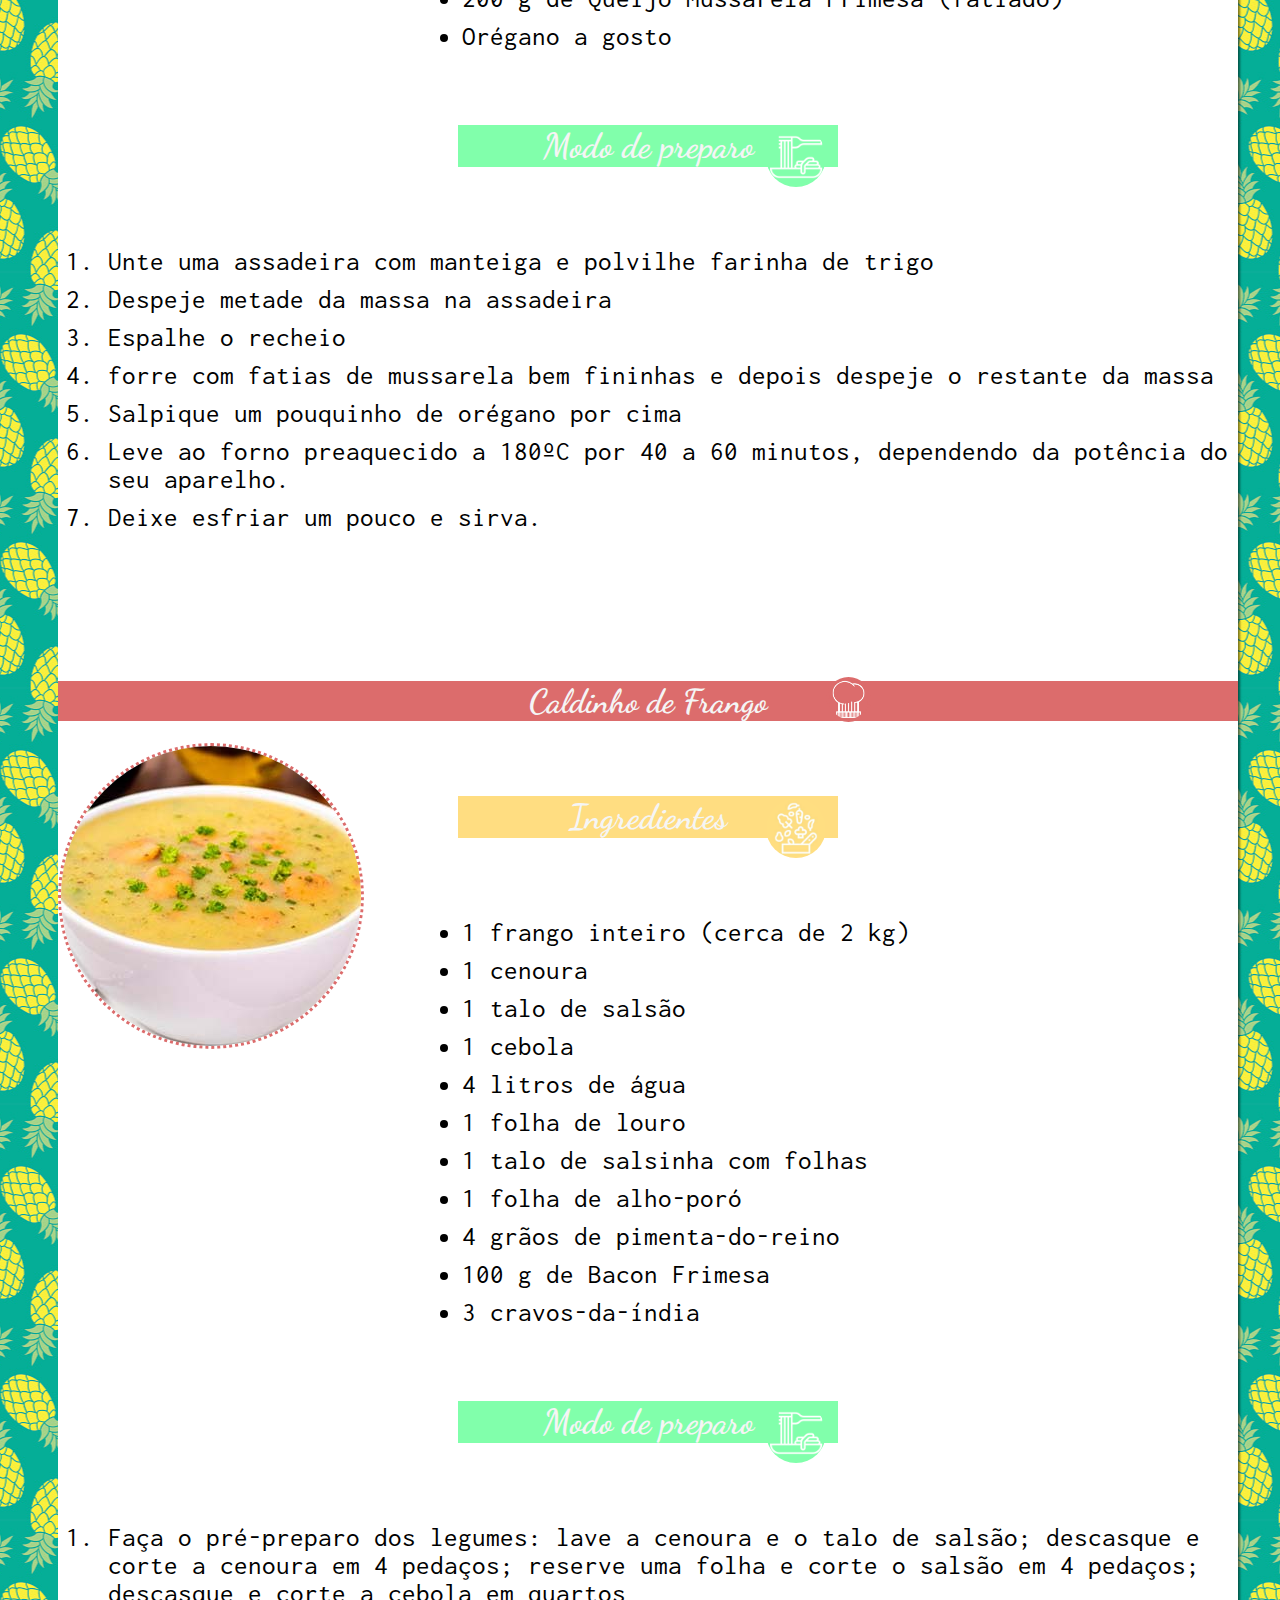
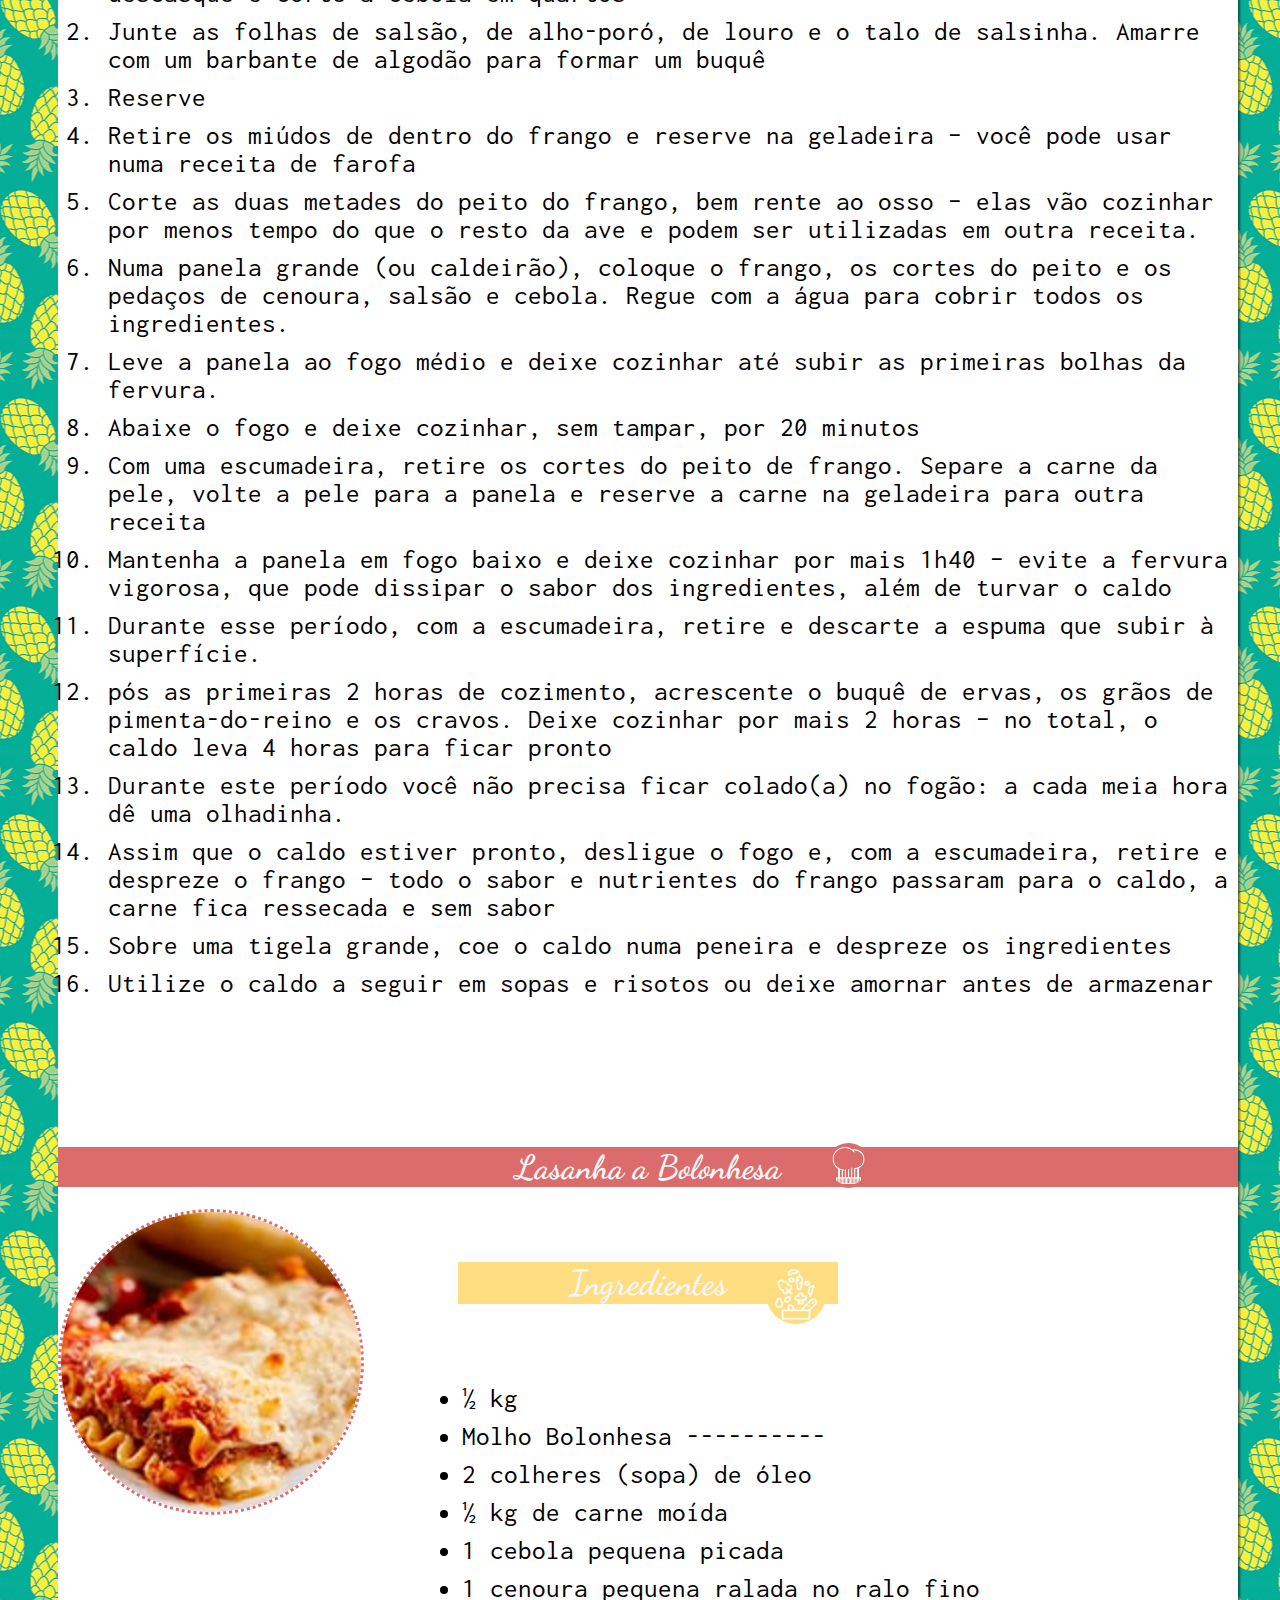
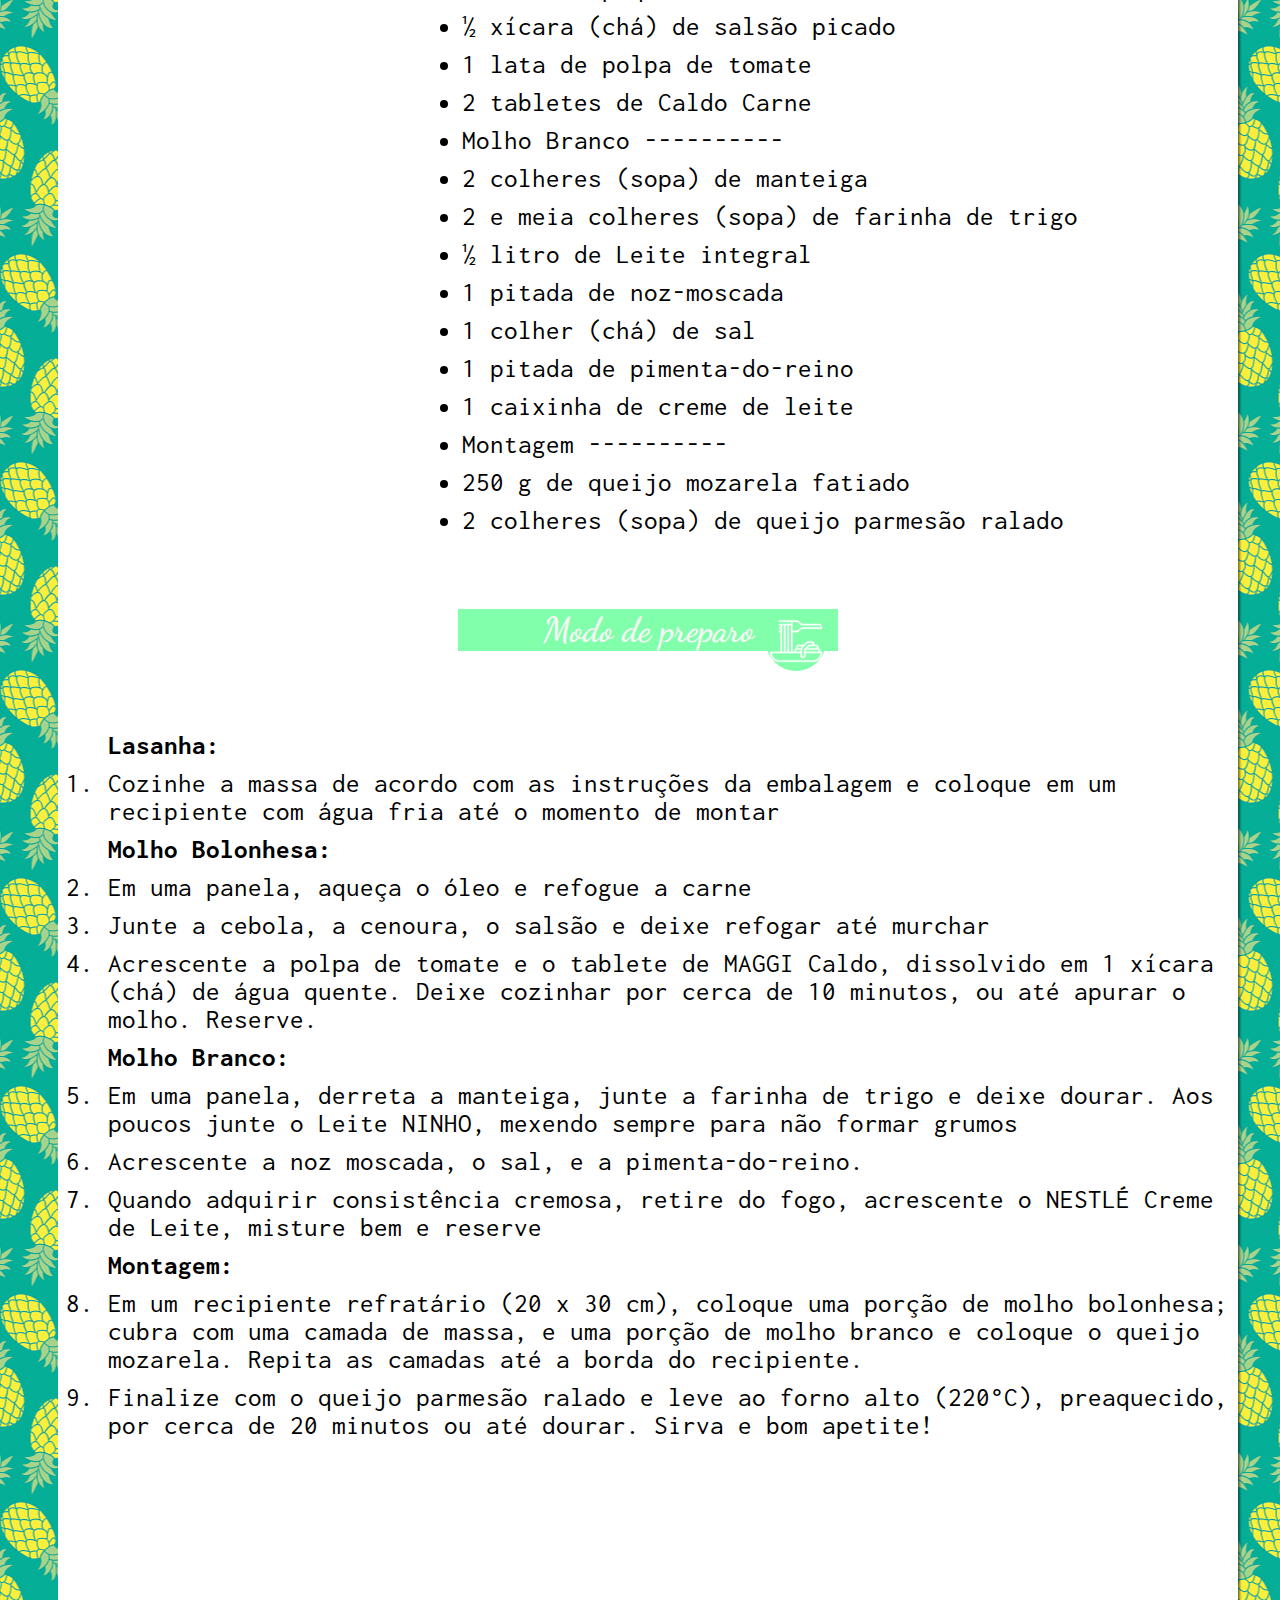
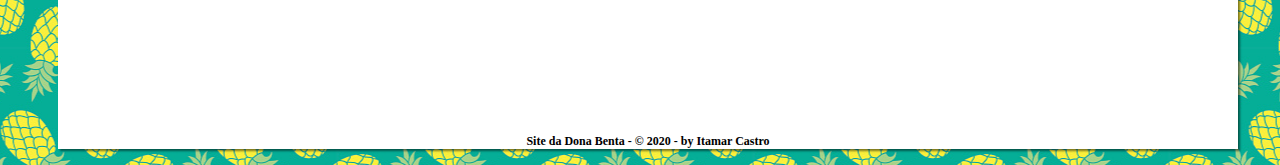
<file: _pages/receitas-salgadas.html>
<!doctype html>
<html lang="pt-br">
  <head>
    <title>Dona Benta</title>

    <meta charset="utf-8">
    <link rel="stylesheet" href="../_assets/_css/estilo.css">
    <link rel="stylesheet" href="../_assets/_css/salgadas.css">

    <link rel="apple-touch-icon" sizes="57x57" href="../_assets/_imagens/apple-icon-57x57.png">
    <link rel="apple-touch-icon" sizes="60x60" href="../_assets/_imagens/apple-icon-60x60.png">
    <link rel="apple-touch-icon" sizes="72x72" href="../_assets/_imagens/apple-icon-72x72.png">
    <link rel="apple-touch-icon" sizes="76x76" href="../_assets/_imagens/apple-icon-76x76.png">
    <link rel="apple-touch-icon" sizes="114x114" href="../_assets/_imagens/apple-icon-114x114.png">
    <link rel="apple-touch-icon" sizes="120x120" href="../_assets/_imagens/apple-icon-120x120.png">
    <link rel="apple-touch-icon" sizes="144x144" href="../_assets/_imagens/apple-icon-144x144.png">
    <link rel="apple-touch-icon" sizes="152x152" href="../_assets/_imagens/apple-icon-152x152.png">
    <link rel="apple-touch-icon" sizes="180x180" href="../_assets/_imagens/apple-icon-180x180.png">
    <link rel="icon" type="image/png" sizes="192x192"  href="../_assets/_imagens/android-icon-192x192.png">
    <link rel="icon" type="image/png" sizes="32x32" href="../_assets/_imagens/favicon-32x32.png">
    <link rel="icon" type="image/png" sizes="96x96" href="../_assets/_imagens/favicon-96x96.png">
    <link rel="icon" type="image/png" sizes="16x16" href="../_assets/_imagens/favicon-16x16.png">
    <meta name="msapplication-TileColor" content="#dc6c6c">
    <meta name="theme-color" content="#dc6c6c">
>

  </head>
  <body>
    <div id="interface">
    
      <div id="menu">
      <header id="cabecalho">
          
      <img src="../_assets/_imagens/logo-transparente.png" alt="Dona Benta" id="logo-topo">

      <div id="barra-pesquisa">
      <input type="search" name="nBarra-pesquisa" id="iBarra-pesquisa" placeholder="Pesquise aqui...">
      <img src="../_assets/_imagens/icone-pesquisa.jpg" id="icone-pesq"> 
      </div>
      
    <div id="menuPrincipal">
      <div class="botao-menu">
        <input type="checkbox" name="nMenu" id="iMenu"/>
        <label for="iMenu"> <img src="../_assets/_imagens/menu-hamb-logo.jpg" id="hamb-buttom"></label>
      
        <div class="barra-lateral">

          <nav id="receitas">
            <a href="../index.html"><div class="link"><img src="../_assets/_imagens/icone-receitas.png" class="icone-receita"/></div></a>
            <a href="receitas-salgadas.html"><div class="link"><img src="../_assets/_imagens/icone-receitas-salgadas.png" class="icone-receita"/></div></a>
            <a href="receitas-doces.html"><div class="link"><img src="../_assets/_imagens/icone-receitas-doces.png" class="icone-receita"/></div></a>
          </nav>
        </div>

      </div>
    
      </header>
    
      
      <article id="artigo-pricipal">
        <div id="receitas">
        <ul id="galeria-receitas">
          
          
          <a href="#receita-n-4"id="foto-galeria-4"><li id="foto-galeria-4"><span>Torta de Frango </span></li></a>
          <a href="#receita-n-5" id="foto-galeria-5"><li id="foto-galeria-5"><span>Lasanha a Bolonhesa</span></li></a>
          <a href="#receita-n-6" id="foto-galeria-6"><li id="foto-galeria-6"><span>Caldinho de Frango</span></li></a> 


          <div id="receita-4" class="receitas">
            <h1>Torta Salgada</h1>
            <p>
              Uma torta extremamente saborosa, perfeita para um lanche da tarde, é rapido para fazer e é perfeito para levar para a casa de alguém, para um encontro da igreja ou até para a seia de natal!
            </p>
          </div>

          <div id="receita-6" class="receitas">
            <h1>Lasanha a Bolonhesa</h1>
            <p>
              Essa é para a mesma turminha que gostou da torta de frango, mas vamos ser sinceros, quem não gosta de lasanha?!? no almoço, na janta, na seia, se tem lasanha o nosso sub-conciente já acha que é dia especial, então que tal usar minha receita para ficar mais especial ainda?

            </p>
          </div>

          <div id="receita-5" class="receitas">
            <h1>Caldinho de Frango</h1>
            <p>
              Uma receita facil, perfeita para aquele jantar/almoço em familia de ultima hora e se você nunca provou o verdadeiro caldo de galinha caseiro não sabe o que está perdendo. Deixe suas receitas de sopas e risotos com um sabor especial.
            </p>
          </div>
          
        </ul>           
        </div>
        <div id="quem-somos">
          <h1>Quem somos</h1>
          <p>
            Somos uma comunidade grastrônomica liderada pela Dona Benta. Estamos fazendo o melhor para prover um site estruturado e organizado com as receitas que você já conhece. Qualquer um pode colocar uma receita no nosso site, basta entrar em contato com o telefone (69 4002-8922), ou mandar um e-mail contato@donabenta.com.br, iremos atualizar o site com as receitas mais saborosas que vocês mandarem ^^!
          </p>
        </div>
      
        <div class="receita" id="receita-n-4">
          <div id="titulo">
            <h1>Torta Salgada</h1>
            <img src="../_assets/_imagens/icone-titulo.png" id="icone">
            <a href="#galeria-receitas"><img src="../_assets/_imagens/receita-torta-salgada.jpg"></a>
          </div>
          <div class="ingredientes">
            <h2>Ingredientes</h2>
            <img src="../_assets/_imagens/icone-ingredientes.jpg">
          </div>
          <ul>
            <li>1 e ½ xícara (chá) de farinha de trigo</li>
            <li>3 ovos</li>
            <li>300 ml de Leite Integral Frimesa</li>
            <li>3 colheres (sopa) de Manteiga Frimesa sem sal</li>
            <li>200 g de Queijo Mussarela Frimesa (ralado)</li>
            <li>2 colheres (sopa) de óleo</li>
            <li>1 colher (chá) de sal</li>
            <li>1 colher (chá) de fermento em pó</li>
            <li>1 tomate grande (picadinho)</li>
            <li>100 g de Bacon Frimesa</li>
            <li>1 lata de milho</li>
            <li>1 vidro de palmito</li>
            <li>½ peito de frango desfiado</li>
            <li>10 azeitonas verdes (picadas)</li>
            <li>100 g de Calabresa Frimesa</li>
            <li>1 cebola média (picada)</li>
            <li>Cheiro-verde a gosto</li>
            <li>200 g de Queijo Mussarela Frimesa (fatiado)</li>
            <li>Orégano a gosto </li>
          </ul>
          <div class="modo-de-preparo">
            <h2>Modo de preparo</h2> <img src="../_assets/_imagens/icone-modo-de-preparo.png">
            <ol>
              <li>Unte uma assadeira com manteiga e polvilhe farinha de trigo</li>
              <li>Despeje metade da massa na assadeira</li>
              <li>Espalhe o recheio</li>
              <li>forre com fatias de mussarela bem fininhas e depois despeje o restante da massa</li>
              <li>Salpique um pouquinho de orégano por cima</li>
              <li>Leve ao forno preaquecido a 180ºC por 40 a 60 minutos, dependendo da potência do seu aparelho.</li>
              <li>Deixe esfriar um pouco e sirva.</li>
            </ol>
          </div>
        </div>
        
  
        <div class="receita" id="receita-n-5">
          <div id="titulo">
            <h1>Caldinho de Frango</h1>
            <img src="../_assets/_imagens/icone-titulo.png" id="icone">
            <a href="#galeria-receitas"><img src="../_assets/_imagens/receitas-caldo-frango1920x640.jpg"></a>
          </div>
          <div class="ingredientes">
            <h2>Ingredientes</h2>
            <img src="../_assets/_imagens/icone-ingredientes.jpg">
          </div>
          <ul>
            <li>1 frango inteiro (cerca de 2 kg)</li>
            <li>1 cenoura</li>
            <li>1 talo de salsão</li>
            <li>1 cebola</li>
            <li>4 litros de água</li>
            <li>1 folha de louro</li>
            <li>1 talo de salsinha com folhas</li>
            <li>1 folha de alho-poró</li>
            <li>4 grãos de pimenta-do-reino</li>
            <li>100 g de Bacon Frimesa</li>
            <li>3 cravos-da-índia</li>
          </ul>
          <div class="modo-de-preparo">
            <h2>Modo de preparo</h2> <img src="../_assets/_imagens/icone-modo-de-preparo.png">
            <ol>
              <li>Faça o pré-preparo dos legumes: lave a cenoura e o talo de salsão; descasque e corte a cenoura em 4 pedaços; reserve uma folha e corte o salsão em 4 pedaços; descasque e corte a cebola em quartos</li>
              <li>Junte as folhas de salsão, de alho-poró, de louro e o talo de salsinha. Amarre com um barbante de algodão para formar um buquê</li>
              <li>Reserve</li>
              <li>Retire os miúdos de dentro do frango e reserve na geladeira – você pode usar numa receita de farofa</li>
              <li>Corte as duas metades do peito do frango, bem rente ao osso – elas vão cozinhar por menos tempo do que o resto da ave e podem ser utilizadas em outra receita.</li>
              <li>Numa panela grande (ou caldeirão), coloque o frango, os cortes do peito e os pedaços de cenoura, salsão e cebola. Regue com a água para cobrir todos os ingredientes.</li>
              <li>Leve a panela ao fogo médio e deixe cozinhar até subir as primeiras bolhas da fervura.</li>
              <li>Abaixe o fogo e deixe cozinhar, sem tampar, por 20 minutos</li>
              <li>Com uma escumadeira, retire os cortes do peito de frango. Separe a carne da pele, volte a pele para a panela e reserve a carne na geladeira para outra receita</li>
              <li>Mantenha a panela em fogo baixo e deixe cozinhar por mais 1h40 – evite a fervura vigorosa, que pode dissipar o sabor dos ingredientes, além de turvar o caldo</li>
              <li>Durante esse período, com a escumadeira, retire e descarte a espuma que subir à superfície.</li>
              <li>pós as primeiras 2 horas de cozimento, acrescente o buquê de ervas, os grãos de pimenta-do-reino e os cravos. Deixe cozinhar por mais 2 horas – no total, o caldo leva 4 horas para ficar pronto</li>
              <li>Durante este período você não precisa ficar colado(a) no fogão: a cada meia hora dê uma olhadinha.</li>
              <li>Assim que o caldo estiver pronto, desligue o fogo e, com a escumadeira, retire e despreze o frango – todo o sabor e nutrientes do frango passaram para o caldo, a carne fica ressecada e sem sabor</li>
              <li>Sobre uma tigela grande, coe o caldo numa peneira e despreze os ingredientes</li>
              <li>Utilize o caldo a seguir em sopas e risotos ou deixe amornar antes de armazenar</li>
            </ol>
          </div>
        </div>
      

          <div class="receita" id="receita-n-6">
            <div id="titulo">
              <h1>Lasanha a Bolonhesa</h1>
              <img src="../_assets/_imagens/icone-titulo.png" id="icone">
              <a href="#galeria-receitas"><img src="../_assets/_imagens/receitas-lasanha_bolonhesa.jpg"></a>
            </div>
            <div class="ingredientes">
              <h2>Ingredientes</h2>
              <img src="../_assets/_imagens/icone-ingredientes.jpg">
            </div>
            <ul>
              <li>½ kg</li>
              <li>Molho Bolonhesa ----------</li>
              <li>2 colheres (sopa) de óleo</li>
              <li>½ kg de carne moída</li>
              <li>1 cebola pequena picada</li>
              <li>1 cenoura pequena ralada no ralo fino</li>
              <li>½ xícara (chá) de salsão picado</li>
              <li>1 lata de polpa de tomate</li>
              <li>2 tabletes de Caldo Carne</li>
              <li>Molho Branco ----------</li>
              <li>2 colheres (sopa) de manteiga</li>
              <li>2 e meia colheres (sopa) de farinha de trigo</li>
              <li>½ litro de Leite integral</li>
              <li>1 pitada de noz-moscada</li>
              <li>1 colher (chá) de sal</li>
              <li>1 pitada de pimenta-do-reino</li>
              <li>1 caixinha de creme de leite</li>
              <li>Montagem ----------</li>
              <li>250 g de queijo mozarela fatiado</li>
              <li>2 colheres (sopa) de queijo parmesão ralado</li>
    
    
            </ul>
            <div class="modo-de-preparo">
              <h2>Modo de preparo</h2> <img src="../_assets/_imagens/icone-modo-de-preparo.png">
              <ol>
                <h3>Lasanha:</h3>
                <li>Cozinhe a massa de acordo com as instruções da embalagem e coloque em um recipiente com água fria até o momento de montar</li>
                <h3>Molho Bolonhesa:</h3>
                <li>Em uma panela, aqueça o óleo e refogue a carne</li>
                <li>Junte a cebola, a cenoura, o salsão e deixe refogar até murchar</li>
                <li>Acrescente a polpa de tomate e o tablete de MAGGI Caldo, dissolvido em 1 xícara (chá) de água quente. Deixe cozinhar por cerca de 10 minutos, ou até apurar o molho. Reserve.</li>
                <h3>Molho Branco:</h3>
                <li>Em uma panela, derreta a manteiga, junte a farinha de trigo e deixe dourar. Aos poucos junte o Leite NINHO, mexendo sempre para não formar grumos</li>
                <li>Acrescente a noz moscada, o sal, e a pimenta-do-reino.</li>
                <li>Quando adquirir consistência cremosa, retire do fogo, acrescente o NESTLÉ Creme de Leite, misture bem e reserve</li>
                <h3>Montagem:</h3>
                <li>Em um recipiente refratário (20 x 30 cm), coloque uma porção de molho bolonhesa; cubra com uma camada de massa, e uma porção de molho branco e coloque o queijo mozarela. Repita as camadas até a borda do recipiente.</li>
                <li>Finalize com o queijo parmesão ralado e leve ao forno alto (220°C), preaquecido, por cerca de 20 minutos ou até dourar. Sirva e bom apetite!</li>
    
              </ol>
            </div>
          </div>
          
          <footer id="rodape">
    
            <h4>Site da Dona Benta - &copy; 2020 - by Itamar Castro </h4>
          </footer>
          </article>
        </div>
      </body>
    </html>
</file>
<file: _assets/_css/estilo.css>
@charset "UTF-8";
@import url('https://fonts.googleapis.com/css2?family=Dancing+Script:wght@500&display=swap');
@import url('https://fonts.googleapis.com/css2?family=Inconsolata&display=swap');

body{
    background-image: url(../_imagens/estampa-lateral.jpg);
    width: 100%;
    overflow-x: hidden ;
    background-position-x: 15%;
}


div#interface{
    background-color:#ffffff;
    box-shadow: 2px 2px 2px rgba(0, 0, 0, 0.5);
    margin: 0px 50px 0px 50px;
    height: 95%;    
}

header#cabecalho{
        background: url(../_imagens/estampa-cabecalho.png);
        height: 195px;
        margin: -70px;
        padding: -25px;
        box-shadow: 2px 2px 2px rgba(0, 0, 0, 0.3);
        margin-bottom: 15px;
        width: 112%;
        overflow: hidden;

}
header#cabecalho h3{
    font-size: 12pt;
    display: block;
    position: relative;
    float: right;
    margin-right: 125px;
    font-family: sans-serif;
    color: #7229ba;
    text-decoration-line: underline;
}

a{
    text-decoration: none;
    transition: 2s;
}

img#logo-topo{
    width: 150px;
    display: block;
    position: absolute;
    margin-top:50px ;
}

input#iBarra-pesquisa{
    height: 50px;
    width: 300px;
    display: inline-block;
    position: relative;
    margin-left: 40%;
    font-size: 20pt;
    top: 75px;
    
}
img#icone-pesq{
    height: 51px;
    position: relative;
    left: -5px;
    top: 92px;
    display: inline-block;
    cursor: pointer;

}

input#iMenu{
    display: none;
}


img#hamb-buttom{
    display: block;
    position: absolute;
    width: 35px;
    float: right;
    margin-right: 0px;
    box-shadow: 2px 2px 2px rgba(0, 0, 0, 0.5);
    cursor: pointer;
    margin: 25px;
    right: 0%;
    

}
.barra-lateral{
    background:url(../_imagens/estampa-nav.jpg);
    height: 100%;
    width: 300px;
    top: 138px;
    position: absolute;
    transition: 0.2s linear;
    box-shadow: -1px 0px 3px rgba(0, 0, 0, 0.4);
    right:-350px;
    overflow: hidden;
    z-index: +3;
    

}
input#iMenu:checked  ~ .barra-lateral{
    right: -10px;
}

nav#receitas{
    width: 100%;
    position: absolute;
    top: 0px; 
}

.link{
    padding: 0px;
    font-family: sans-serif;
    font-size: 12pt;
    transition: 0.2s linear;
    color: #f9f9f9;
    border-bottom: 2px ridge #222222;
    border-style: dotted;
    margin-top: -20px;
}
.icone-receita{
    width: 175px;
    left: 150px;
    margin-left: 50px;
    transition: all 50ms ease-in;
    margin-bottom: 0px;
    padding: 0px;

    
    
}
.icone-receita:hover{
    transform: scale(1.2);
}


#galeria-receitas{
    width: 400px;
    height: 400px;
    position: relative;
    float: left;
}



ul#galeria-receitas{
    top: 130px;
    list-style: none;
    width: 400px;
    margin: 0 auto;
    padding: 5px;
    list-style: none;
    left: 5%;
    position: absolute;
    
}

#foto-galeria-1{
    background: url(../_imagens/receita-bolinho_de_chuva.jpg) no-repeat;
    background-position: 50% 50%;
    background-size: 150px 150px;
    background-color: #ffffff;
    z-index: +1;


}
#foto-galeria-2{
    background: url(../_imagens/receita-de-bala-de-caramelo.jpg) no-repeat;
    background-position: 50% 50%;
    background-size: 150px 150px;
    background-color: #ffffff;
    z-index: +1;


}
#foto-galeria-3{
    background: url(../_imagens/receita-de-cheesecake-tradicional.jpg) no-repeat;
    background-position: 50% 50%;
    background-size: 150px 150px;
    background-color: #ffffff;
    z-index: +1;


}
#foto-galeria-4{
    background: url(../_imagens/receita-torta-salgada.jpg) no-repeat;
    background-position: 50% 50%;
    background-size: 150px 150px;
    background-color: #ffffff;
    z-index: +1;


}
#foto-galeria-5{
    background: url(../_imagens/receitas-caldo-frango1920x640.jpg) no-repeat;
    background-position: 50% 50%;
    background-size: 150px 150px;
    background-color: #ffffff;
    z-index: +1;

}
#foto-galeria-6{
    background: url(../_imagens/receitas-lasanha_bolonhesa.jpg) no-repeat;
    background-position: 50% 50%;
    background-size: 150px 150px;
    background-color: #ffffff;
    z-index: +2;


}

ul#galeria-receitas li{
    float: left;
    width: 150px;
    height: 150px;
    margin: 1px;
    margin-bottom: 1px;
    border: solid 2px #ffffff;
    background-color: white;
    box-shadow:1px 1px 3px rgba(0, 0, 0, 0.4);
    transition: all 0.2s ease-in;
}
ul#galeria-receitas span{
    display: none;
}

ul#galeria-receitas li:hover{
    transform: scale(1.3);
}

div.receitas{
    position: absolute;
    display: block;
    width: 750px;
    height: 430px;
    left: 450px;
    top: 10px;
    border: dotted 5px whitesmoke;
    transition: all 0.2s ease-out;
}
div#receitas div{
    display: none;
    transition: all 0.2s ease-out;
    
}
div#receitas h1{
    margin: 0px;
    padding: 0px;
    font-size: 36pt;
    font-family: 'Dancing Script', cursive;
    color: whitesmoke;

}
div#receitas p{
    font-family: 'Inconsolata', monospace;
    font-size: 15pt;
    color: whitesmoke;
    margin: 10px;
}

#foto-galeria-1:hover ~ div#receita-1{
    display: block;
    background: url(../_imagens/fundo-bolinho-de-chuva.jpg);
    z-index: +1;

}
#foto-galeria-2:hover ~ div#receita-2{
    display: block;
    background: url(../_imagens/fundo-bala-de-caramelo.jpg);
    z-index: +1;

}
#foto-galeria-3:hover ~ div#receita-3{
    display: block;
    background: url(../_imagens/fundo-chesscake.jpg);
    z-index: +1;

}
#foto-galeria-4:hover ~ div#receita-4{
    display: block;
    background: url(../_imagens/fundo-torta-de-frango.jpg);
    z-index: +1;

}
#foto-galeria-5:hover ~ div#receita-5{
    display: block;
    background: url(../_imagens/fundo-caldo-de-frango.jpg);
    z-index: +1;

}
#foto-galeria-6:hover ~ div#receita-6{
    display: block;
    background: url(../_imagens/fundo-lasanha-a-bolonhesa.jpg);
    z-index: +1;

}
div#titulo h1#bolo-de-chuva{
    margin-top: 550px;
    left: 50%;
}
div#titulo{
    margin-top: 150px;
    left: 50%;
}

div#titulo h1{
    font-family: 'Dancing Script', cursive;
    font-size: 25pt;
    color: whitesmoke;
    background-color: #dc6c6c;
    text-align: center;
    padding: -10px;
    display: block;
    
}
div#titulo img#icone{
    display: block;
    width: 39px;
    margin-top: -66.5px;
    margin-left: 60%;
    padding: -10px;
    background-color: #dc6c6c;
    
    
}
div#quem-somos{
    position: absolute;
    top: 150px;
    left: 550px;
    width: 700px;
    height: 360px;
    border  : dotted 5px black;


}
div#quem-somos h1{
    margin: 0px;
    padding: 0px;
    font-size: 56pt;
    font-family: 'Dancing Script', cursive;
}
div#quem-somos p{
    font-family: 'Inconsolata', monospace;
    font-size: 20pt;
    margin: 10px;
}
div.receita img{
    border-radius: 50%;
    width: 300px;
    border: #dc6c6c dotted 3px;
    position: absolute;
}
div.receita ul{
    display: block;
    margin-left: 30%;
}
div.receita li {
    font-family: 'Inconsolata', monospace;
    font-size: 20pt;
    margin: 10px;
}

div.ingredientes h2{
    margin: 75px 400px 0px 400px;
    padding: 0px;
    font-size: 26pt;
    font-family: 'Dancing Script', cursive;
    text-align: center;
    background-color: #ffdd81;
    color: whitesmoke;
}
div.ingredientes img{
    width: 60px;
    top: -40px;
    left: 60%;
    border: none;
    position: relative;
    
}

div.modo-de-preparo h2{
    background-color: #81ffab;
    margin: 75px 400px 0px 400px;
    padding: 0px;
    font-size: 26pt;
    font-family: 'Dancing Script', cursive;
    text-align: center;
    color: whitesmoke;
}
div.receita h3{
    font-family: 'Inconsolata', monospace;
    font-size: 20pt;
    margin: 10px;
    font-weight:bold ;
}
div.modo-de-preparo img{
    width: 60px;
    top: -40px;
    left: 60%;
    border: none;
    position: relative;
    
}

footer#rodape{
    font-size:9pt ;
    text-align: center;
    margin-top: 25%;
    top: 150px;
}
</file>
<file: _assets/_css/doces.css>
#receita-n-1{
    margin-top: 550px;
}

ul#galeria-receitas{
    top: 130px;
    list-style: none;
    width: 100px;
    margin: 0 auto;
    padding: 5px;
    list-style: none;
    left: 15%;
    position: absolute;

    
}
#foto-galeria-1{
    background: url(../_imagens/receita-bolinho_de_chuva.jpg) no-repeat;
    background-position: 50% 50%;
    background-size: 170px 170px;
    background-color: #ffffff;
    z-index: +1;
    border-radius: 50%;


}
#foto-galeria-2{
    background: url(../_imagens/receita-de-cheesecake-tradicional.jpg) no-repeat;
    background-position: 50% 50%;
    background-size: 170px 170px;
    background-color: #ffffff;
    z-index: +1;
    border-radius: 50%;

}
#foto-galeria-3{
    background: url(../_imagens/receitas-lasanha_bolonhesa.jpg) no-repeat;
    background-position: 50% 50%;
    background-size: 350px 350px;
    background-color: #ffffff;
    z-index: +2;
    border-radius: 50%;
    
}

#foto-galeria-1:hover ~ div#receita-1{
    display: block;
    background: url(../_imagens/fundo-bolinho-de-chuva.jpg);
    z-index: +1;
    left: 300px;

}
#foto-galeria-2:hover ~ div#receita-2{
    display: block;
    background: url(../_imagens/fundo-bala-de-caramelo.jpg);
    z-index: +1;
    left: 300px;

}
#foto-galeria-3:hover ~ div#receita-3{
    display: block;
    background: url(../_imagens/fundo-chesscake.jpg);
    z-index: +1;
    left: 300px;

}
ul#galeria-receitas li{
    float: left;
    width: 170px;
    height: 170px;
    margin: 1px;
    margin-bottom: 1px;
    border: solid 2px #ffffff;
    background-color: white;
    box-shadow:1px 1px 3px rgba(0, 0, 0, 0.4);
    transition: all 0.2s ease-in;
}
</file>
<file: _assets/_css/salgadas.css>
#receita-n-4{
    margin-top: 550px;
}

ul#galeria-receitas{
    top: 130px;
    list-style: none;
    width: 100px;
    margin: 0 auto;
    padding: 5px;
    list-style: none;
    left: 15%;
    position: absolute;

    
}
#foto-galeria-4{
    background: url(../_imagens/receita-torta-salgada.jpg) no-repeat;
    background-position: 50% 50%;
    background-size: 170px 170px;
    background-color: #ffffff;
    z-index: +1;
    border-radius: 50%;


}
#foto-galeria-5{
    background: url(../_imagens/receitas-caldo-frango1920x640.jpg) no-repeat;
    background-position: 50% 50%;
    background-size: 170px 170px;
    background-color: #ffffff;
    z-index: +1;
    border-radius: 50%;

}
#foto-galeria-6{
    background: url(../_imagens/receitas-lasanha_bolonhesa.jpg) no-repeat;
    background-position: 50% 50%;
    background-size: 350px 350px;
    background-color: #ffffff;
    z-index: +2;
    border-radius: 50%;
}

#foto-galeria-4:hover ~ div#receita-4{
    display: block;
    background: url(../_imagens/fundo-torta-de-frango.jpg);
    z-index: +1;
    left: 300px;

}
#foto-galeria-5:hover ~ div#receita-5{
    display: block;
    background: url(../_imagens/fundo-caldo-de-frango.jpg);
    z-index: +1;
    left: 300px;

}
#foto-galeria-6:hover ~ div#receita-6{
    display: block;
    background: url(../_imagens/fundo-lasanha-a-bolonhesa.jpg);
    left: 300px;
    z-index: +1;

}
ul#galeria-receitas li{
    float: left;
    width: 170px;
    height: 170px;
    margin: 1px;
    margin-bottom: 1px;
    border: solid 2px #ffffff;
    background-color: white;
    box-shadow:1px 1px 3px rgba(0, 0, 0, 0.4);
    transition: all 0.2s ease-in;
}
</file>
